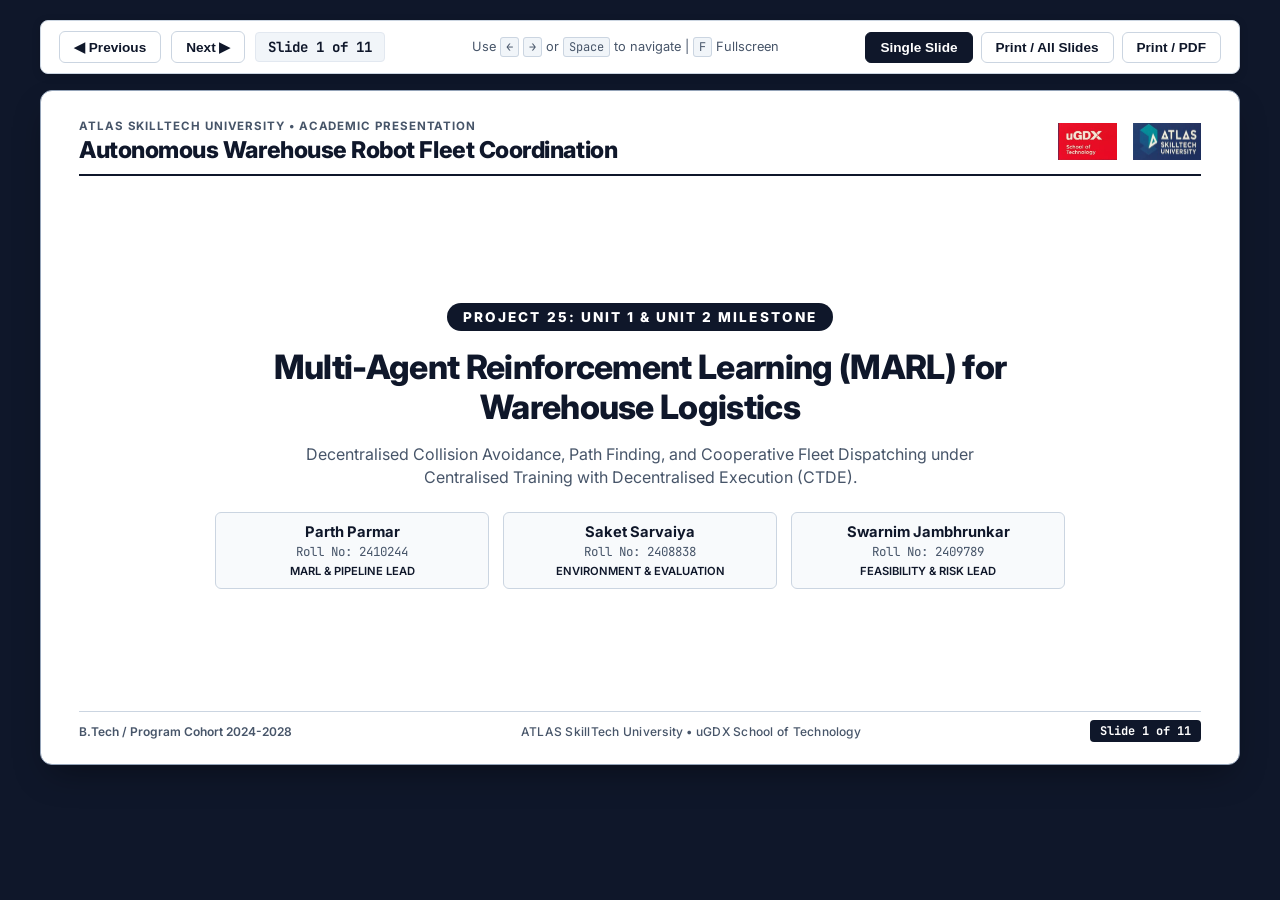
<file: presentation.html>
<!DOCTYPE html>
<html lang="en">
<head>
  <meta charset="UTF-8">
  <meta name="viewport" content="width=device-width, initial-scale=1.0">
  <title>Project 25: Autonomous Warehouse Robot Fleet Coordination - Professional Slide Deck</title>
  <link rel="preconnect" href="https://fonts.googleapis.com">
  <link rel="preconnect" href="https://fonts.gstatic.com" crossorigin>
  <link href="https://fonts.googleapis.com/css2?family=Inter:wght@300;400;500;600;700;800&family=JetBrains+Mono:wght@400;600;700&display=swap" rel="stylesheet">
  <style>
    :root {
      --bg-color: #0f172a;
      --slide-bg: #ffffff;
      --text-main: #0f172a;
      --text-muted: #475569;
      --border-color: #cbd5e1;
      --card-border: #e2e8f0;
      --card-bg: #f8fafc;
      --card-bg-white: #ffffff;
      
      /* Subtle Executive Navy / Slate Accents */
      --brand-primary: #1e3a8a;
      --brand-dark: #0f172a;
      --brand-light: #f1f5f9;
      --brand-border: #cbd5e1;
      
      --tag-dark: #1e293b;
      --tag-light: #f8fafc;
    }

    * {
      box-sizing: border-box;
      margin: 0;
      padding: 0;
    }

    body {
      font-family: 'Inter', -apple-system, BlinkMacSystemFont, 'Segoe UI', Roboto, sans-serif;
      background: #0f172a;
      color: var(--text-main);
      min-height: 100vh;
      display: flex;
      flex-direction: column;
      align-items: center;
      justify-content: flex-start;
      padding: 20px;
      -webkit-font-smoothing: antialiased;
    }

    /* Top Control Bar */
    .controls-bar {
      width: 100%;
      max-width: 1200px;
      display: flex;
      justify-content: space-between;
      align-items: center;
      margin-bottom: 16px;
      padding: 10px 18px;
      background: #ffffff;
      border: 1px solid var(--border-color);
      border-radius: 8px;
      box-shadow: 0 2px 8px rgba(0, 0, 0, 0.15);
    }

    .nav-buttons {
      display: flex;
      gap: 10px;
      align-items: center;
    }

    .btn {
      padding: 7px 14px;
      font-size: 0.85rem;
      font-weight: 600;
      border-radius: 6px;
      border: 1px solid var(--border-color);
      background: #ffffff;
      color: var(--text-main);
      cursor: pointer;
      display: inline-flex;
      align-items: center;
      gap: 6px;
      transition: all 0.15s ease;
    }

    .btn:hover {
      background: var(--brand-dark);
      color: #ffffff;
      border-color: var(--brand-dark);
    }

    .btn.active {
      background: var(--brand-dark);
      color: #ffffff;
      border-color: var(--brand-dark);
    }

    .slide-counter {
      font-size: 0.88rem;
      font-weight: 700;
      color: var(--brand-dark);
      font-family: 'JetBrains Mono', monospace;
      padding: 5px 12px;
      background: var(--brand-light);
      border-radius: 4px;
      border: 1px solid var(--card-border);
    }

    .view-mode-toggle {
      display: flex;
      gap: 8px;
    }

    /* Presentation Container */
    #presentation-container {
      width: 100%;
      max-width: 1200px;
      position: relative;
    }

    /* Single Slide Styles */
    .slide {
      width: 100%;
      aspect-ratio: 16 / 9;
      min-height: 675px;
      background: var(--slide-bg);
      border: 1px solid #94a3b8;
      border-radius: 12px;
      box-shadow: 0 15px 35px -10px rgba(0, 0, 0, 0.4);
      padding: 28px 38px 22px 38px;
      display: none;
      flex-direction: column;
      justify-content: space-between;
      position: relative;
      overflow: hidden;
    }

    .slide.active-slide {
      display: flex;
    }

    /* Slide Header */
    .slide-header {
      display: flex;
      justify-content: space-between;
      align-items: center;
      border-bottom: 2px solid var(--brand-dark);
      padding-bottom: 10px;
      margin-bottom: 14px;
    }

    .slide-title-area {
      display: flex;
      flex-direction: column;
      gap: 3px;
    }

    .slide-category {
      font-size: 0.72rem;
      font-weight: 700;
      text-transform: uppercase;
      letter-spacing: 0.08em;
      color: var(--text-muted);
    }

    .slide-title {
      font-size: 1.45rem;
      font-weight: 800;
      color: var(--text-main);
      letter-spacing: -0.02em;
    }

    .slide-logos {
      display: flex;
      align-items: center;
      gap: 16px;
    }

    .slide-logos img {
      height: 38px;
      width: auto;
      object-fit: contain;
    }

    /* Slide Content Area */
    .slide-body {
      flex: 1;
      display: flex;
      flex-direction: column;
      justify-content: space-evenly;
      gap: 12px;
      overflow-y: auto;
    }

    /* Slide Footer */
    .slide-footer {
      display: flex;
      justify-content: space-between;
      align-items: center;
      border-top: 1px solid var(--border-color);
      padding-top: 8px;
      margin-top: 10px;
      font-size: 0.75rem;
      color: var(--text-muted);
    }

    .footer-left {
      font-weight: 600;
      color: var(--text-muted);
    }

    .footer-center {
      font-weight: 500;
      letter-spacing: 0.02em;
    }

    .footer-right {
      font-family: 'JetBrains Mono', monospace;
      font-weight: 700;
      color: #ffffff;
      background: var(--brand-dark);
      padding: 3px 10px;
      border-radius: 4px;
    }

    /* Grid Layouts */
    .grid-2 { display: grid; grid-template-columns: 1fr 1fr; gap: 14px; }
    .grid-3 { display: grid; grid-template-columns: 1fr 1fr 1fr; gap: 12px; }
    .grid-4 { display: grid; grid-template-columns: repeat(4, 1fr); gap: 10px; }
    .grid-1-2 { display: grid; grid-template-columns: 1fr 2fr; gap: 14px; }
    .grid-2-1 { display: grid; grid-template-columns: 2fr 1fr; gap: 14px; }

    /* Cards */
    .card {
      background: var(--card-bg);
      border: 1px solid var(--border-color);
      border-radius: 8px;
      padding: 12px 15px;
      display: flex;
      flex-direction: column;
      gap: 6px;
    }

    .card.card-white {
      background: #ffffff;
    }

    .card.bordered-dark {
      border: 1.5px solid var(--brand-dark);
    }

    .card-title {
      font-size: 0.88rem;
      font-weight: 700;
      color: var(--text-main);
      display: flex;
      align-items: center;
      gap: 8px;
      border-bottom: 1px solid var(--card-border);
      padding-bottom: 5px;
    }

    /* Badges */
    .badge {
      display: inline-block;
      font-size: 0.65rem;
      font-weight: 700;
      text-transform: uppercase;
      padding: 2px 7px;
      border-radius: 4px;
      background: var(--brand-dark);
      color: #ffffff;
      letter-spacing: 0.04em;
    }

    .badge-outline {
      background: transparent;
      color: var(--brand-dark);
      border: 1px solid var(--brand-dark);
    }

    /* Bullet List */
    ul.bullet-list {
      list-style-type: none;
      display: flex;
      flex-direction: column;
      gap: 6px;
      font-size: 0.78rem;
      color: var(--text-muted);
      line-height: 1.4;
    }
    ul.bullet-list li { position: relative; padding-left: 12px; }
    ul.bullet-list li::before {
      content: "•";
      position: absolute;
      left: 0;
      color: var(--brand-dark);
      font-weight: 900;
      font-size: 1.1em;
      line-height: 1;
    }
    ul.bullet-list li strong { color: var(--text-main); }

    /* Tables */
    .slide-table {
      width: 100%;
      border-collapse: collapse;
      font-size: 0.78rem;
      text-align: left;
      border: 1px solid var(--border-color);
      border-radius: 6px;
      overflow: hidden;
    }
    .slide-table th {
      background: var(--brand-dark);
      color: #ffffff;
      padding: 9px 12px;
      font-weight: 600;
      font-size: 0.76rem;
    }
    .slide-table td {
      padding: 8px 12px;
      border-top: 1px solid var(--card-border);
      color: var(--text-muted);
      vertical-align: top;
      line-height: 1.35;
      background: #ffffff;
    }
    .slide-table tr:nth-child(even) td { background: var(--card-bg); }
    .slide-table td.td-highlight {
      background: #f1f5f9;
      font-weight: 600;
      color: var(--text-main);
    }
    .slide-table td strong { color: var(--text-main); }

    /* Metric Boxes */
    .metric-row { display: flex; gap: 10px; }
    .metric-box {
      flex: 1;
      background: #ffffff;
      border: 1px solid var(--border-color);
      border-radius: 6px;
      padding: 10px 12px;
      text-align: center;
    }
    .metric-val {
      font-size: 1.3rem;
      font-weight: 800;
      color: var(--brand-dark);
      font-family: 'JetBrains Mono', monospace;
    }
    .metric-label {
      font-size: 0.7rem;
      font-weight: 600;
      color: var(--text-muted);
      text-transform: uppercase;
      letter-spacing: 0.04em;
      margin-top: 2px;
    }

    /* Title Slide Specifics */
    .title-slide-content {
      text-align: center;
      display: flex;
      flex-direction: column;
      align-items: center;
      justify-content: center;
      gap: 16px;
      height: 100%;
    }
    .project-number-badge {
      font-size: 0.85rem;
      font-weight: 800;
      letter-spacing: 0.15em;
      text-transform: uppercase;
      background: var(--brand-dark);
      color: #ffffff;
      padding: 6px 16px;
      border-radius: 20px;
    }
    .main-title {
      font-size: 2.1rem;
      font-weight: 800;
      color: var(--brand-dark);
      line-height: 1.2;
      max-width: 900px;
      letter-spacing: -0.02em;
    }
    .sub-title {
      font-size: 1rem;
      color: var(--text-muted);
      max-width: 750px;
      line-height: 1.45;
    }
    .members-grid {
      display: grid;
      grid-template-columns: repeat(3, 1fr);
      gap: 14px;
      width: 100%;
      max-width: 850px;
      margin-top: 6px;
    }
    .member-card {
      background: var(--card-bg);
      border: 1px solid var(--border-color);
      border-radius: 6px;
      padding: 10px;
      text-align: center;
    }
    .member-name { font-size: 0.92rem; font-weight: 700; color: var(--text-main); }
    .member-id { font-size: 0.78rem; color: var(--text-muted); font-family: 'JetBrains Mono', monospace; margin-top: 2px; }
    .member-role { font-size: 0.7rem; font-weight: 600; color: var(--text-main); margin-top: 4px; text-transform: uppercase; }

    /* Visual Tag / Pill */
    .pill {
      display: inline-flex;
      align-items: center;
      gap: 4px;
      padding: 2px 7px;
      border-radius: 4px;
      font-size: 0.7rem;
      font-weight: 600;
      background: #e2e8f0;
      color: var(--text-main);
    }

    /* Thank You Slide Specifics */
    .thank-you-layout {
      text-align: center;
      display: flex;
      flex-direction: column;
      align-items: center;
      justify-content: center;
      gap: 14px;
      height: 100%;
    }
    .qa-box {
      background: var(--brand-light);
      border: 1.5px solid var(--brand-dark);
      border-radius: 6px;
      padding: 14px 28px;
      max-width: 600px;
    }

    /* SVG Global Safety */
    svg path {
      fill: none;
    }
    .all-slides-view .slide { display: flex !important; margin-bottom: 24px; }
    .kbd { background: var(--brand-light); border: 1px solid var(--border-color); border-radius: 3px; padding: 1px 5px; font-size: 0.75rem; font-family: 'JetBrains Mono', monospace; }

    /* Print & Export Rules */
    @page {
      size: A4 landscape;
      margin: 0;
    }

    @media print {
      html, body {
        background: #ffffff !important;
        padding: 0 !important;
        margin: 0 !important;
        width: 100% !important;
        height: 100% !important;
        -webkit-print-color-adjust: exact !important;
        print-color-adjust: exact !important;
      }
      #controls, .controls-bar {
        display: none !important;
      }
      #presentation-container {
        width: 100% !important;
        max-width: 100% !important;
        margin: 0 !important;
        padding: 0 !important;
      }
      .slide {
        display: flex !important;
        width: 100vw !important;
        height: 100vh !important;
        max-height: 100vh !important;
        min-height: 100vh !important;
        aspect-ratio: auto !important;
        page-break-after: always !important;
        break-after: page !important;
        page-break-inside: avoid !important;
        break-inside: avoid !important;
        box-shadow: none !important;
        border: none !important;
        border-radius: 0 !important;
        margin: 0 !important;
        padding: 24px 36px 18px 36px !important;
        box-sizing: border-box !important;
        overflow: hidden !important;
      }
      .slide:last-of-type {
        page-break-after: avoid !important;
        break-after: avoid !important;
      }
    }
  </style>
</head>
<body>

  <!-- Top Controller Bar -->
  <div class="controls-bar" id="controls">
    <div class="nav-buttons">
      <button class="btn" id="prev-btn" onclick="prevSlide()">◀ Previous</button>
      <button class="btn" id="next-btn" onclick="nextSlide()">Next ▶</button>
      <span class="slide-counter" id="slide-indicator">Slide 1 of 11</span>
    </div>

    <div style="font-size: 0.8rem; color: var(--text-muted);">
      Use <span class="kbd">←</span> <span class="kbd">→</span> or <span class="kbd">Space</span> to navigate | <span class="kbd">F</span> Fullscreen
    </div>

    <div class="view-mode-toggle">
      <button class="btn active" id="single-view-btn" onclick="setSingleView()">Single Slide</button>
      <button class="btn" id="all-view-btn" onclick="setAllView()">Print / All Slides</button>
      <button class="btn" onclick="window.print()">Print / PDF</button>
    </div>
  </div>

  <!-- Slides Container -->
  <div id="presentation-container">

    <!-- ==========================================
         SLIDE 1: TITLE & GROUP MEMBERS
         ========================================== -->
    <div class="slide active-slide" id="slide-1">
      <div class="slide-header">
        <div class="slide-title-area">
          <span class="slide-category">ATLAS SkillTech University • Academic Presentation</span>
          <h1 class="slide-title">Autonomous Warehouse Robot Fleet Coordination</h1>
        </div>
        <div class="slide-logos">
          <img src="ugdx_logo.png" alt="uGDX Logo">
          <img src="atlas_logo.png" alt="ATLAS Logo">
        </div>
      </div>

      <div class="slide-body">
        <div class="title-slide-content">
          <div class="project-number-badge">
            Project 25: Unit 1 & Unit 2 Milestone
          </div>
          <h2 class="main-title">
            Multi-Agent Reinforcement Learning (MARL) for Warehouse Logistics
          </h2>
          <p class="sub-title">
            Decentralised Collision Avoidance, Path Finding, and Cooperative Fleet Dispatching under Centralised Training with Decentralised Execution (CTDE).
          </p>

          <div class="members-grid">
            <div class="member-card">
              <div class="member-name">Parth Parmar</div>
              <div class="member-id">Roll No: 2410244</div>
              <div class="member-role">MARL & Pipeline Lead</div>
            </div>
            <div class="member-card">
              <div class="member-name">Saket Sarvaiya</div>
              <div class="member-id">Roll No: 2408838</div>
              <div class="member-role">Environment & Evaluation</div>
            </div>
            <div class="member-card">
              <div class="member-name">Swarnim Jambhrunkar</div>
              <div class="member-id">Roll No: 2409789</div>
              <div class="member-role">Feasibility & Risk Lead</div>
            </div>
          </div>
        </div>
      </div>

      <div class="slide-footer">
        <div class="footer-left">B.Tech / Program Cohort 2024-2028</div>
        <div class="footer-center">ATLAS SkillTech University • uGDX School of Technology</div>
        <div class="footer-right">Slide 1 of 11</div>
      </div>
    </div>


    <!-- ==========================================
         SLIDE 2: PROJECT INTRODUCTION (VISUAL DIAGRAM)
         ========================================== -->
    <div class="slide" id="slide-2">
      <div class="slide-header">
        <div class="slide-title-area">
          <span class="slide-category">01. Project Introduction & Background</span>
          <h2 class="slide-title">Domain Architecture: Classical Centralised vs MARL CTDE</h2>
        </div>
        <div class="slide-logos">
          <img src="ugdx_logo.png" alt="uGDX Logo">
          <img src="atlas_logo.png" alt="ATLAS Logo">
        </div>
      </div>

      <div class="slide-body">
        <!-- Visual Architecture Comparison Diagram -->
        <div class="grid-2" style="align-items:stretch;">
          <!-- Left: Classical Centralised Bottleneck Diagram -->
          <div class="card">
            <div class="card-title">
              <span class="badge">Classical Centralised (CBS / A*)</span>
              Exponential Bottleneck O(b^N)
            </div>
            
            <div style="background:#ffffff; border-radius:6px; padding:8px; border:1px solid var(--border-color); margin:4px 0;">
              <svg viewBox="0 0 440 100" style="width:100%; height:90px; font-family:Inter, sans-serif;">
                <!-- Central Server -->
                <rect x="170" y="6" width="100" height="30" rx="4" fill="#f1f5f9" stroke="#0f172a" stroke-width="1.5"/>
                <text x="220" y="20" font-size="9" font-weight="700" fill="#0f172a" text-anchor="middle">Central Planner</text>
                <text x="220" y="30" font-size="7.5" fill="#475569" text-anchor="middle">O(b^N) Calculation Bottleneck</text>
                
                <!-- Robots -->
                <circle cx="50" cy="78" r="13" fill="#ffffff" stroke="#0f172a" stroke-width="1.2"/>
                <text x="50" y="82" font-size="8.5" font-weight="700" fill="#0f172a" text-anchor="middle">R1</text>
                <circle cx="150" cy="78" r="13" fill="#ffffff" stroke="#0f172a" stroke-width="1.2"/>
                <text x="150" y="82" font-size="8.5" font-weight="700" fill="#0f172a" text-anchor="middle">R2</text>
                <circle cx="290" cy="78" r="13" fill="#ffffff" stroke="#0f172a" stroke-width="1.2"/>
                <text x="290" y="82" font-size="8.5" font-weight="700" fill="#0f172a" text-anchor="middle">R3</text>
                <circle cx="390" cy="78" r="13" fill="#ffffff" stroke="#0f172a" stroke-width="1.2"/>
                <text x="390" y="82" font-size="8.5" font-weight="700" fill="#0f172a" text-anchor="middle">RN</text>

                <!-- Arrows -->
                <path d="M50 65 L180 36" stroke="#64748b" stroke-width="1.2" stroke-dasharray="2,2"/>
                <path d="M150 65 L205 36" stroke="#64748b" stroke-width="1.2" stroke-dasharray="2,2"/>
                <path d="M290 65 L235 36" stroke="#64748b" stroke-width="1.2" stroke-dasharray="2,2"/>
                <path d="M390 65 L260 36" stroke="#64748b" stroke-width="1.2" stroke-dasharray="2,2"/>
              </svg>
            </div>
            
            <ul class="bullet-list" style="font-size:0.74rem;">
              <li><strong>Runtime Explosion:</strong> Central computation locks up as fleet size exceeds 10 robots.</li>
              <li><strong>Single Point Failure:</strong> Communication latency halts the entire fulfillment line.</li>
            </ul>
          </div>

          <!-- Right: Decentralised CTDE Diagram -->
          <div class="card bordered-dark">
            <div class="card-title">
              <span class="badge">Our Solution: CTDE (QMIX)</span>
              Fast Local Inference &lt; 20ms
            </div>
            
            <div style="background:#ffffff; border-radius:6px; padding:8px; border:1px solid var(--border-color); margin:4px 0;">
              <svg viewBox="0 0 440 100" style="width:100%; height:90px; font-family:Inter, sans-serif;">
                <!-- Central Offline Trainer -->
                <rect x="150" y="6" width="140" height="22" rx="4" fill="#0f172a"/>
                <text x="220" y="20" font-size="8.5" font-weight="700" fill="#ffffff" text-anchor="middle">Offline Centralised Training</text>
                
                <!-- Local Robots with onboard policy -->
                <g transform="translate(25,44)">
                  <rect width="85" height="46" rx="4" fill="#f8fafc" stroke="#0f172a" stroke-width="1.2"/>
                  <text x="42" y="16" font-size="7.5" font-weight="700" fill="#0f172a" text-anchor="middle">Robot 1 (7x7 FOV)</text>
                  <text x="42" y="30" font-size="8" font-weight="800" fill="#0f172a" text-anchor="middle">Local DRQN</text>
                  <text x="42" y="40" font-size="7" fill="#64748b" text-anchor="middle">&lt; 20ms argmax</text>
                </g>
                <g transform="translate(125,44)">
                  <rect width="85" height="46" rx="4" fill="#f8fafc" stroke="#0f172a" stroke-width="1.2"/>
                  <text x="42" y="16" font-size="7.5" font-weight="700" fill="#0f172a" text-anchor="middle">Robot 2 (7x7 FOV)</text>
                  <text x="42" y="30" font-size="8" font-weight="800" fill="#0f172a" text-anchor="middle">Local DRQN</text>
                  <text x="42" y="40" font-size="7" fill="#64748b" text-anchor="middle">&lt; 20ms argmax</text>
                </g>
                <g transform="translate(225,44)">
                  <rect width="85" height="46" rx="4" fill="#f8fafc" stroke="#0f172a" stroke-width="1.2"/>
                  <text x="42" y="16" font-size="7.5" font-weight="700" fill="#0f172a" text-anchor="middle">Robot 3 (7x7 FOV)</text>
                  <text x="42" y="30" font-size="8" font-weight="800" fill="#0f172a" text-anchor="middle">Local DRQN</text>
                  <text x="42" y="40" font-size="7" fill="#64748b" text-anchor="middle">&lt; 20ms argmax</text>
                </g>
                <g transform="translate(325,44)">
                  <rect width="85" height="46" rx="4" fill="#f8fafc" stroke="#0f172a" stroke-width="1.2"/>
                  <text x="42" y="16" font-size="7.5" font-weight="700" fill="#0f172a" text-anchor="middle">Robot N (7x7 FOV)</text>
                  <text x="42" y="30" font-size="8" font-weight="800" fill="#0f172a" text-anchor="middle">Local DRQN</text>
                  <text x="42" y="40" font-size="7" fill="#64748b" text-anchor="middle">&lt; 20ms argmax</text>
                </g>

                <!-- Arrows -->
                <path d="M190 28 L70 44" stroke="#0f172a" stroke-width="1.2" stroke-dasharray="2,2"/>
                <path d="M210 28 L165 44" stroke="#0f172a" stroke-width="1.2" stroke-dasharray="2,2"/>
                <path d="M230 28 L265 44" stroke="#0f172a" stroke-width="1.2" stroke-dasharray="2,2"/>
                <path d="M250 28 L365 44" stroke="#0f172a" stroke-width="1.2" stroke-dasharray="2,2"/>
              </svg>
            </div>
            
            <ul class="bullet-list" style="font-size:0.74rem;">
              <li><strong>Decentralised Execution:</strong> Onboard policy acts directly on local 7x7 FOV without communication.</li>
              <li><strong>Zero Bottleneck:</strong> Scales seamlessly up to N=20 robots with constant latency.</li>
            </ul>
          </div>
        </div>

        <!-- 3 Problem Areas Visual Row -->
        <div class="grid-3">
          <div class="card" style="padding:8px 12px;">
            <div style="display:flex; justify-content:space-between; align-items:center;">
              <strong style="font-size:0.8rem;">1. Collision Hazards</strong>
              <span class="pill">0% Target</span>
            </div>
            <p style="font-size:0.72rem; color:var(--text-muted); margin-top:2px;">Physical AMR crashes damage inventory and cause floor downtime.</p>
          </div>

          <div class="card" style="padding:8px 12px;">
            <div style="display:flex; justify-content:space-between; align-items:center;">
              <strong style="font-size:0.8rem;">2. Aisle Deadlocks</strong>
              <span class="pill">&lt; 1% Rate</span>
            </div>
            <p style="font-size:0.72rem; color:var(--text-muted); margin-top:2px;">Head-on stalls in narrow corridors paralyze fleet traffic.</p>
          </div>

          <div class="card" style="padding:8px 12px;">
            <div style="display:flex; justify-content:space-between; align-items:center;">
              <strong style="font-size:0.8rem;">3. Suboptimal Orders</strong>
              <span class="pill">≥ 120 / hr</span>
            </div>
            <p style="font-size:0.72rem; color:var(--text-muted); margin-top:2px;">Static dispatching fails to balance picking station queues.</p>
          </div>
        </div>
      </div>

      <div class="slide-footer">
        <div class="footer-left">Project 25: Autonomous Warehouse Robot Fleet Coordination</div>
        <div class="footer-center">Domain & Context</div>
        <div class="footer-right">Slide 2 of 11</div>
      </div>
    </div>


    <!-- ==========================================
         SLIDE 3: PROBLEM STATEMENT & SCOPE (CLEAN VISUAL DIAGRAM)
         ========================================== -->
    <div class="slide" id="slide-3">
      <div class="slide-header">
        <div class="slide-title-area">
          <span class="slide-category">02. Problem Statement & Boundaries</span>
          <h2 class="slide-title">Problem Statement, Key Objectives & Scope Matrix</h2>
        </div>
        <div class="slide-logos">
          <img src="ugdx_logo.png" alt="uGDX Logo">
          <img src="atlas_logo.png" alt="ATLAS Logo">
        </div>
      </div>

      <div class="slide-body">
        <!-- Target KPI Metrics Row -->
        <div class="metric-row">
          <div class="metric-box">
            <div class="metric-val">0.0 %</div>
            <div class="metric-label">Collision Incidents</div>
          </div>
          <div class="metric-box">
            <div class="metric-val">≥ 120</div>
            <div class="metric-label">Completed Orders / Hr (N=10)</div>
          </div>
          <div class="metric-box">
            <div class="metric-val">&lt; 20 ms</div>
            <div class="metric-label">Decentralised Latency</div>
          </div>
          <div class="metric-box">
            <div class="metric-val">N=5, 10, 20</div>
            <div class="metric-label">Fleet Size Scaling</div>
          </div>
        </div>

        <!-- Clean Scope Architecture Diagram on Page 3 -->
        <div class="card card-white" style="padding:10px 14px; border:1.5px solid var(--brand-dark);">
          <div style="font-size:0.82rem; font-weight:700; margin-bottom:6px; display:flex; justify-content:space-between; align-items:center;">
            <span>Project Scope Boundary Diagram</span>
            <span class="badge">Scope Specification</span>
          </div>

          <!-- SVG Visual Scope Diagram -->
          <svg viewBox="0 0 880 135" style="width:100%; height:125px; font-family:Inter, sans-serif;">
            <!-- Outer Box: Out of Scope Boundaries -->
            <rect x="10" y="8" width="860" height="120" rx="8" fill="#f8fafc" stroke="#94a3b8" stroke-width="1.5" stroke-dasharray="4,4"/>
            <text x="25" y="24" font-size="9" font-weight="700" fill="#64748b">OUT-OF-SCOPE BOUNDARIES</text>
            
            <text x="35" y="115" font-size="8" fill="#64748b">• Physical Hardware Prototyping</text>
            <text x="250" y="115" font-size="8" fill="#64748b">• 3D Continuous LiDAR SLAM</text>
            <text x="460" y="115" font-size="8" fill="#64748b">• Battery Degradation & Thermal Physics</text>
            <text x="700" y="115" font-size="8" fill="#64748b">• Fleet Scale &gt; 20 Robots</text>

            <!-- Inner Box: Core In-Scope Deliverables -->
            <rect x="30" y="32" width="820" height="68" rx="6" fill="#ffffff" stroke="#0f172a" stroke-width="2"/>
            <text x="45" y="48" font-size="9.5" font-weight="800" fill="#0f172a">IN-SCOPE ENGINEERING DELIVERABLES</text>

            <!-- 4 Scope Pillars Inside -->
            <g transform="translate(45, 54)">
              <rect width="185" height="38" rx="4" fill="#f1f5f9" stroke="#cbd5e1" stroke-width="1"/>
              <text x="92" y="16" font-size="8" font-weight="700" fill="#0f172a" text-anchor="middle">20x20 Discrete Grid</text>
              <text x="92" y="28" font-size="7.5" fill="#475569" text-anchor="middle">WarehouseEnv simulation rollouts</text>
            </g>

            <g transform="translate(245, 54)">
              <rect width="185" height="38" rx="4" fill="#f1f5f9" stroke="#cbd5e1" stroke-width="1"/>
              <text x="92" y="16" font-size="8" font-weight="700" fill="#0f172a" text-anchor="middle">QMIX CTDE Policy</text>
              <text x="92" y="28" font-size="7.5" fill="#475569" text-anchor="middle">Monotonic mixing hypernetwork</text>
            </g>

            <g transform="translate(445, 54)">
              <rect width="185" height="38" rx="4" fill="#f1f5f9" stroke="#cbd5e1" stroke-width="1"/>
              <text x="92" y="16" font-size="8" font-weight="700" fill="#0f172a" text-anchor="middle">Hard Action Masking</text>
              <text x="92" y="28" font-size="7.5" fill="#475569" text-anchor="middle">Guaranteed 0% collision layer</text>
            </g>

            <g transform="translate(645, 54)">
              <rect width="185" height="38" rx="4" fill="#f1f5f9" stroke="#cbd5e1" stroke-width="1"/>
              <text x="92" y="16" font-size="8" font-weight="700" fill="#0f172a" text-anchor="middle">3D PyBullet Demo</text>
              <text x="92" y="28" font-size="7.5" fill="#475569" text-anchor="middle">Visual trajectory replay</text>
            </g>
          </svg>
        </div>

        <!-- Problem Statement Summary Box -->
        <div class="card" style="padding:8px 12px;">
          <p style="font-size:0.78rem; color:var(--text-main); line-height:1.4;">
            <strong>Core Engineering Challenge:</strong> How can an autonomous multi-robot fleet coordinate dynamically in real-time to maximize package pick throughput while achieving <strong>zero collisions</strong> and avoiding deadlocks, using <strong>CTDE</strong> under partial local observability?
          </p>
        </div>
      </div>

      <div class="slide-footer">
        <div class="footer-left">Project 25: Autonomous Warehouse Robot Fleet Coordination</div>
        <div class="footer-center">Problem & Scope</div>
        <div class="footer-right">Slide 3 of 11</div>
      </div>
    </div>


    <!-- ==========================================
         SLIDE 4: PROPOSED AI/ML SOLUTION (CLEAN ARCHITECTURE DIAGRAM)
         ========================================== -->
    <div class="slide" id="slide-4">
      <div class="slide-header">
        <div class="slide-title-area">
          <span class="slide-category">03. AI/ML Solution Architecture</span>
          <h2 class="slide-title">QMIX Architecture, Hard Action Masking & MLOps Pipeline</h2>
        </div>
        <div class="slide-logos">
          <img src="ugdx_logo.png" alt="uGDX Logo">
          <img src="atlas_logo.png" alt="ATLAS Logo">
        </div>
      </div>

      <div class="slide-body">
        <!-- SVG Full CTDE Architecture Diagram (Clean Slate / Dark-Navy Accents) -->
        <div style="background:#ffffff; border:1.5px solid var(--brand-dark); border-radius:8px; padding:10px 14px;">
          <svg viewBox="0 0 900 165" style="width:100%; height:160px; font-family:Inter, sans-serif;">
            <!-- Background Box for Decentralised Execution -->
            <rect x="10" y="8" width="460" height="148" rx="6" fill="#f8fafc" stroke="#0f172a" stroke-width="1.2" stroke-dasharray="4,4"/>
            <text x="25" y="24" font-size="9.5" font-weight="800" fill="#0f172a">DECENTRALISED EXECUTION (Online &lt; 20ms)</text>

            <!-- Agent 1 Box -->
            <g transform="translate(25, 36)">
              <rect width="120" height="42" rx="4" fill="#ffffff" stroke="#0f172a" stroke-width="1.2"/>
              <text x="60" y="17" font-size="8.5" font-weight="700" fill="#0f172a" text-anchor="middle">Agent 1 (7x7 FOV)</text>
              <text x="60" y="30" font-size="7.5" fill="#475569" text-anchor="middle">DRQN Policy → Q1</text>
            </g>

            <!-- Agent N Box -->
            <g transform="translate(25, 96)">
              <rect width="120" height="42" rx="4" fill="#ffffff" stroke="#0f172a" stroke-width="1.2"/>
              <text x="60" y="17" font-size="8.5" font-weight="700" fill="#0f172a" text-anchor="middle">Agent N (7x7 FOV)</text>
              <text x="60" y="30" font-size="7.5" fill="#475569" text-anchor="middle">DRQN Policy → QN</text>
            </g>

            <!-- Arrows to Safety Mask -->
            <path d="M145 57 L180 72" stroke="#0f172a" stroke-width="1.2" fill="none"/>
            <path d="M145 117 L180 88" stroke="#0f172a" stroke-width="1.2" fill="none"/>

            <!-- Hard Safety Mask Layer -->
            <g transform="translate(185, 38)">
              <rect width="135" height="84" rx="5" fill="#ffffff" stroke="#0f172a" stroke-width="2"/>
              <text x="67" y="20" font-size="9" font-weight="800" fill="#0f172a" text-anchor="middle">Hard Safety Mask</text>
              <text x="67" y="35" font-size="7.5" fill="#475569" text-anchor="middle">Filters illegal / crash moves</text>
              <text x="67" y="50" font-size="7.5" font-weight="700" fill="#0f172a" text-anchor="middle">Q_masked = Q + Mask</text>
              <rect x="15" y="60" width="105" height="16" rx="3" fill="#0f172a"/>
              <text x="67" y="71" font-size="7" font-weight="700" fill="#ffffff" text-anchor="middle">0% Collisions Guaranteed</text>
            </g>

            <!-- Arrow to Actions -->
            <path d="M320 80 L350 80" stroke="#0f172a" stroke-width="1.5" fill="none"/>

            <!-- Action argmax -->
            <g transform="translate(355, 46)">
              <rect width="100" height="68" rx="4" fill="#ffffff" stroke="#0f172a" stroke-width="1.2"/>
              <text x="50" y="20" font-size="8.5" font-weight="800" fill="#0f172a" text-anchor="middle">Local Actions</text>
              <text x="50" y="37" font-size="7.5" fill="#475569" text-anchor="middle">argmax(Q_masked)</text>
              <text x="50" y="52" font-size="7.5" font-weight="700" fill="#0f172a" text-anchor="middle">[Up, Down, Left, ...]</text>
            </g>

            <!-- Background Box for Centralised Training -->
            <rect x="490" y="8" width="400" height="148" rx="6" fill="#f8fafc" stroke="#0f172a" stroke-width="1.2" stroke-dasharray="4,4"/>
            <text x="505" y="24" font-size="9.5" font-weight="800" fill="#0f172a">CENTRALISED TRAINING (Offline)</text>

            <!-- Global State Box -->
            <g transform="translate(505, 38)">
              <rect width="90" height="42" rx="4" fill="#ffffff" stroke="#0f172a" stroke-width="1.2"/>
              <text x="45" y="18" font-size="8" font-weight="700" fill="#0f172a" text-anchor="middle">Global State (S)</text>
              <text x="45" y="30" font-size="7.5" fill="#475569" text-anchor="middle">Full Warehouse Grid</text>
            </g>

            <!-- Hypernetworks -->
            <g transform="translate(505, 92)">
              <rect width="90" height="46" rx="4" fill="#ffffff" stroke="#0f172a" stroke-width="1.2"/>
              <text x="45" y="17" font-size="8" font-weight="700" fill="#0f172a" text-anchor="middle">Hypernetworks</text>
              <text x="45" y="30" font-size="7.5" font-weight="700" fill="#0f172a" text-anchor="middle">Weights W ≥ 0</text>
              <text x="45" y="40" font-size="6.5" fill="#475569" text-anchor="middle">(Absolute Activation)</text>
            </g>

            <!-- Arrows to Mixing Net -->
            <path d="M595 59 L630 75" stroke="#0f172a" stroke-width="1.2" fill="none"/>
            <path d="M595 115 L630 90" stroke="#0f172a" stroke-width="1.2" fill="none"/>
            <path d="M145 46 C 300 15, 500 15, 635 70" stroke="#64748b" stroke-width="1.2" stroke-dasharray="2,2" fill="none"/>

            <!-- Mixing Network Box -->
            <g transform="translate(635, 38)">
              <rect width="115" height="88" rx="5" fill="#ffffff" stroke="#0f172a" stroke-width="2"/>
              <text x="57" y="20" font-size="9" font-weight="800" fill="#0f172a" text-anchor="middle">QMIX Mixing Net</text>
              <text x="57" y="36" font-size="7.5" font-weight="700" fill="#0f172a" text-anchor="middle">∂Q_tot / ∂Q_i ≥ 0</text>
              <text x="57" y="50" font-size="7" fill="#475569" text-anchor="middle">Monotonic Factoring</text>
              <rect x="15" y="62" width="85" height="16" rx="3" fill="#0f172a"/>
              <text x="57" y="73" font-size="7" font-weight="700" fill="#ffffff" text-anchor="middle">Q_tot Team Value</text>
            </g>

            <!-- Arrow to Loss -->
            <path d="M750 82 L780 82" stroke="#0f172a" stroke-width="1.5" fill="none"/>

            <!-- Bellman Loss -->
            <g transform="translate(785, 48)">
              <rect width="90" height="62" rx="4" fill="#ffffff" stroke="#0f172a" stroke-width="1.2"/>
              <text x="45" y="19" font-size="8" font-weight="800" fill="#0f172a" text-anchor="middle">TD Loss L(θ)</text>
              <text x="45" y="34" font-size="7.5" fill="#475569" text-anchor="middle">(y - Q_tot)^2</text>
              <text x="45" y="49" font-size="7.5" font-weight="700" fill="#0f172a" text-anchor="middle">GPU Gradient</text>
            </g>
          </svg>
        </div>

        <!-- 4 Supporting Architecture Pillars -->
        <div class="grid-4">
          <div class="card">
            <div class="card-title">
              <span class="badge">1. Non-Stationarity</span>
            </div>
            <p style="font-size:0.75rem; color:var(--text-muted); line-height:1.35;">
              Central mixing network conditions on true global state during offline training to stabilize value convergence.
            </p>
          </div>
          <div class="card">
            <div class="card-title">
              <span class="badge">2. Evaluation Gate</span>
            </div>
            <p style="font-size:0.75rem; color:var(--text-muted); line-height:1.35;">
              100 held-out seeds tested with Welch t-test & Wilcoxon signed-rank tests (p &lt; 0.05) against IQL and Rule baselines.
            </p>
          </div>
          <div class="card">
            <div class="card-title">
              <span class="badge">3. Live Telemetry</span>
            </div>
            <p style="font-size:0.75rem; color:var(--text-muted); line-height:1.35;">
              Continuous structured logs monitoring inference latency (&lt;20ms), safety mask overrides, and deadlock watchdogs.
            </p>
          </div>
          <div class="card">
            <div class="card-title">
              <span class="badge">4. Retraining Loop</span>
            </div>
            <p style="font-size:0.75rem; color:var(--text-muted); line-height:1.35;">
              Automated shadow training triggered upon layout drift detection or fleet scaling expansions beyond N=20.
            </p>
          </div>
        </div>
      </div>

      <div class="slide-footer">
        <div class="footer-left">Project 25: Autonomous Warehouse Robot Fleet Coordination</div>
        <div class="footer-center">AI/ML Solution</div>
        <div class="footer-right">Slide 4 of 11</div>
      </div>
    </div>


    <!-- ==========================================
         SLIDE 5: PROJECT LIFE CYCLE & ML PIPELINE (CLEAN FLOW)
         ========================================== -->
    <div class="slide" id="slide-5">
      <div class="slide-header">
        <div class="slide-title-area">
          <span class="slide-category">04. Engineering Life Cycle & MLOps</span>
          <h2 class="slide-title">ML Pipeline: Automated Stages vs Human Accountability Gates</h2>
        </div>
        <div class="slide-logos">
          <img src="ugdx_logo.png" alt="uGDX Logo">
          <img src="atlas_logo.png" alt="ATLAS Logo">
        </div>
      </div>

      <div class="slide-body">
        <!-- SVG Life Cycle Flow with Feedback Loop (Clean) -->
        <div style="background:#ffffff; border:1.5px solid var(--brand-dark); border-radius:8px; padding:6px 10px;">
          <svg viewBox="0 0 920 95" style="width:100%; height:85px; font-family:Inter, sans-serif;">
            <!-- Stage 1 -->
            <g transform="translate(10, 8)">
              <rect width="105" height="50" rx="4" fill="#f8fafc" stroke="#0f172a" stroke-width="1.2"/>
              <text x="52" y="16" font-size="7.5" font-weight="800" fill="#0f172a" text-anchor="middle">1. Problem Def</text>
              <text x="52" y="28" font-size="7" fill="#475569" text-anchor="middle">0% Collision KPI</text>
              <rect x="8" y="34" width="89" height="10" rx="2" fill="#e2e8f0"/>
              <text x="52" y="42" font-size="6" font-weight="700" fill="#0f172a" text-anchor="middle">Gate 1: Target Sign-off</text>
            </g>
            <path d="M115 33 L130 33" stroke="#0f172a" stroke-width="1.5"/>

            <!-- Stage 2 -->
            <g transform="translate(135, 8)">
              <rect width="105" height="50" rx="4" fill="#f8fafc" stroke="#cbd5e1" stroke-width="1"/>
              <text x="52" y="16" font-size="7.5" font-weight="700" fill="#0f172a" text-anchor="middle">2. Env & Data</text>
              <text x="52" y="28" font-size="7" fill="#475569" text-anchor="middle">20x20 WarehouseEnv</text>
              <rect x="8" y="34" width="89" height="10" rx="2" fill="#0f172a"/>
              <text x="52" y="42" font-size="6" font-weight="700" fill="#ffffff" text-anchor="middle">Auto: Rollout Workers</text>
            </g>
            <path d="M240 33 L255 33" stroke="#0f172a" stroke-width="1.5"/>

            <!-- Stage 3 -->
            <g transform="translate(260, 8)">
              <rect width="105" height="50" rx="4" fill="#f8fafc" stroke="#cbd5e1" stroke-width="1"/>
              <text x="52" y="16" font-size="7.5" font-weight="700" fill="#0f172a" text-anchor="middle">3. State Prep</text>
              <text x="52" y="28" font-size="7" fill="#475569" text-anchor="middle">7x7 Local Tensor</text>
              <rect x="8" y="34" width="89" height="10" rx="2" fill="#e2e8f0"/>
              <text x="52" y="42" font-size="6" font-weight="700" fill="#0f172a" text-anchor="middle">Gate 2: Reward Sign-off</text>
            </g>
            <path d="M365 33 L380 33" stroke="#0f172a" stroke-width="1.5"/>

            <!-- Stage 4 -->
            <g transform="translate(385, 8)">
              <rect width="105" height="50" rx="4" fill="#f8fafc" stroke="#0f172a" stroke-width="1.2"/>
              <text x="52" y="16" font-size="7.5" font-weight="800" fill="#0f172a" text-anchor="middle">4. QMIX Training</text>
              <text x="52" y="28" font-size="7" fill="#475569" text-anchor="middle">PyTorch CTDE</text>
              <rect x="8" y="34" width="89" height="10" rx="2" fill="#0f172a"/>
              <text x="52" y="42" font-size="6" font-weight="700" fill="#ffffff" text-anchor="middle">Auto: GPU Gradients</text>
            </g>
            <path d="M490 33 L505 33" stroke="#0f172a" stroke-width="1.5"/>

            <!-- Stage 5 -->
            <g transform="translate(510, 8)">
              <rect width="105" height="50" rx="4" fill="#f8fafc" stroke="#0f172a" stroke-width="1.2"/>
              <text x="52" y="16" font-size="7.5" font-weight="800" fill="#0f172a" text-anchor="middle">5. Eval Gate</text>
              <text x="52" y="28" font-size="7" fill="#475569" text-anchor="middle">100 Fixed Seeds</text>
              <rect x="8" y="34" width="89" height="10" rx="2" fill="#e2e8f0"/>
              <text x="52" y="42" font-size="6" font-weight="700" fill="#0f172a" text-anchor="middle">Gate 3: CI/CD Check</text>
            </g>
            <path d="M615 33 L630 33" stroke="#0f172a" stroke-width="1.5"/>

            <!-- Stage 6 -->
            <g transform="translate(635, 8)">
              <rect width="105" height="50" rx="4" fill="#f8fafc" stroke="#cbd5e1" stroke-width="1"/>
              <text x="52" y="16" font-size="7.5" font-weight="700" fill="#0f172a" text-anchor="middle">6. Deploy / Sim</text>
              <text x="52" y="28" font-size="7" fill="#475569" text-anchor="middle">PyBullet 3D Replay</text>
              <rect x="8" y="34" width="89" height="10" rx="2" fill="#e2e8f0"/>
              <text x="52" y="42" font-size="6" font-weight="700" fill="#0f172a" text-anchor="middle">Gate 4: Operations Lead</text>
            </g>
            <path d="M740 33 L755 33" stroke="#0f172a" stroke-width="1.5"/>

            <!-- Stage 7 -->
            <g transform="translate(760, 8)">
              <rect width="145" height="50" rx="4" fill="#f8fafc" stroke="#0f172a" stroke-width="1.2"/>
              <text x="72" y="16" font-size="7.5" font-weight="800" fill="#0f172a" text-anchor="middle">7. Telemetry & Retrain ↺</text>
              <text x="72" y="28" font-size="7" fill="#475569" text-anchor="middle">Drift & Latency Watchdogs</text>
              <rect x="15" y="34" width="115" height="10" rx="2" fill="#0f172a"/>
              <text x="72" y="42" font-size="6" font-weight="700" fill="#ffffff" text-anchor="middle">Auto: Shadow Re-eval</text>
            </g>

            <!-- Feedback Loop Arrow back to 2 -->
            <path d="M832 58 C 832 82, 187 82, 187 60" stroke="#0f172a" stroke-width="1.2" stroke-dasharray="3,3" fill="none"/>
            <polygon points="187,58 183,66 191,66" fill="#0f172a"/>
            <text x="500" y="78" font-size="7" font-weight="700" fill="#0f172a" text-anchor="middle">↺ Feedback Loop: Environment Drift / Fleet Scaling Triggers Retraining</text>
          </svg>
        </div>

        <!-- Automation vs Human Decisions Split Cards -->
        <div class="grid-2">
          <div class="card">
            <div class="card-title">
              <span class="badge">⚙ Automated Pipeline Stages</span>
            </div>
            <ul class="bullet-list">
              <li><strong>Vectorized Rollout Workers:</strong> Generates 100k+ transitions/hr across parallel 2D grid instances.</li>
              <li><strong>Automated Hypernetwork Optimization:</strong> Gradient backprop enforces $W \ge 0$ monotonic mixing.</li>
              <li><strong>CI/CD Benchmark Regression:</strong> Candidate policies automatically tested against 100 SHA-256 test manifests.</li>
            </ul>
          </div>

          <div class="card">
            <div class="card-title">
              <span class="badge">👤 Human Governance Gates</span>
            </div>
            <ul class="bullet-list">
              <li><strong>Gate 1 (Reward Function Design):</strong> Engineering sign-off on penalty weights to prevent policy freezing.</li>
              <li><strong>Gate 2 (Safety Mask Verification):</strong> Formal validation of corridor entry and collision exclusion masks.</li>
              <li><strong>Gate 3 (Production Promotion):</strong> Operations manager sign-off following successful shadow run telemetry.</li>
            </ul>
          </div>
        </div>
      </div>

      <div class="slide-footer">
        <div class="footer-left">Project 25: Autonomous Warehouse Robot Fleet Coordination</div>
        <div class="footer-center">Project Life Cycle & Pipeline</div>
        <div class="footer-right">Slide 5 of 11</div>
      </div>
    </div>


    <!-- ==========================================
         SLIDE 6: COMPARING LIFE CYCLE FRAMEWORKS (CLEAN MATRIX)
         ========================================== -->
    <div class="slide" id="slide-6">
      <div class="slide-header">
        <div class="slide-title-area">
          <span class="slide-category">05. Process Framework Selection</span>
          <h2 class="slide-title">Framework Comparison: CRISP-DM vs TDSP vs Google ML Lifecycle</h2>
        </div>
        <div class="slide-logos">
          <img src="ugdx_logo.png" alt="uGDX Logo">
          <img src="atlas_logo.png" alt="ATLAS Logo">
        </div>
      </div>

      <div class="slide-body">
        <table class="slide-table">
          <thead>
            <tr>
              <th style="width:16%;">Life Cycle Aspect</th>
              <th style="width:26%;">CRISP-DM (Classical Data Mining)</th>
              <th style="width:26%;">TDSP (Microsoft Data Science)</th>
              <th style="width:32%; background:#1e293b;">Google ML Lifecycle (Selected ✔)</th>
            </tr>
          </thead>
          <tbody>
            <tr>
              <td><strong>Primary Emphasis</strong></td>
              <td>Business & tabular data mining.</td>
              <td>Agile cloud sprint workflows.</td>
              <td class="td-highlight"><strong>Continuous MLOps, RL evaluation loops & monitoring.</strong></td>
            </tr>
            <tr>
              <td><strong>Data Work</strong></td>
              <td>Static dataset collection.</td>
              <td>Standardized cloud data schemas.</td>
              <td class="td-highlight"><strong>Dynamic simulation rollouts & experience replay buffers.</strong></td>
            </tr>
            <tr>
              <td><strong>Operations</strong></td>
              <td>One-off model handoff.</td>
              <td>Containerized API endpoints.</td>
              <td class="td-highlight"><strong>Continuous telemetry, safety watchdogs & shadow retraining.</strong></td>
            </tr>
            <tr>
              <td><strong>Pipeline Automation</strong></td>
              <td>Manual script execution.</td>
              <td>CI/CD via Azure DevOps.</td>
              <td class="td-highlight"><strong>Automated 100-seed validation gates & artifact registry.</strong></td>
            </tr>
            <tr>
              <td><strong>Team Collaboration</strong></td>
              <td>Ad-hoc reports.</td>
              <td>Cross-functional sprint boards.</td>
              <td class="td-highlight"><strong>Shared ADRs, SHA-256 test manifests & reproducibility logs.</strong></td>
            </tr>
          </tbody>
        </table>

        <!-- Justification Callout -->
        <div class="card" style="padding:10px 14px; background:#ffffff; border:1.5px solid var(--brand-dark);">
          <div style="display:flex; justify-content:space-between; align-items:center;">
            <strong style="font-size:0.82rem;">Why Google ML Lifecycle is the Best Fit:</strong>
            <span class="badge">RL Native Match</span>
          </div>
          <p style="font-size:0.75rem; color:var(--text-main); margin-top:2px;">
            Unlike static supervised learning frameworks (CRISP-DM), our multi-agent RL project requires dynamic simulation streams, strict safety evaluation gates, and continuous telemetry monitoring for policy drift.
          </p>
        </div>
      </div>

      <div class="slide-footer">
        <div class="footer-left">Project 25: Autonomous Warehouse Robot Fleet Coordination</div>
        <div class="footer-center">Framework Comparison</div>
        <div class="footer-right">Slide 6 of 11</div>
      </div>
    </div>


    <!-- ==========================================
         SLIDE 7: FEASIBILITY ANALYSIS (4-QUADRANT GRID)
         ========================================== -->
    <div class="slide" id="slide-7">
      <div class="slide-header">
        <div class="slide-title-area">
          <span class="slide-category">06. Multi-Dimensional Feasibility</span>
          <h2 class="slide-title">Technical, Economic, Operational & Ethical Feasibility</h2>
        </div>
        <div class="slide-logos">
          <img src="ugdx_logo.png" alt="uGDX Logo">
          <img src="atlas_logo.png" alt="ATLAS Logo">
        </div>
      </div>

      <div class="slide-body">
        <div class="grid-2">
          <!-- Technical Feasibility -->
          <div class="card">
            <div class="card-title">
              <span class="badge">Technical Feasibility</span>
              <span class="pill">High Confidence</span>
            </div>
            <ul class="bullet-list">
              <li><strong>Analysis:</strong> Custom PyTorch QMIX (~300 lines) trained on local RTX 4070 / Apple Silicon GPU.</li>
              <li><strong>Risk:</strong> Scalability drop and credit assignment non-stationarity at N=20.</li>
              <li><strong>Mitigation:</strong> Pre-registered hypothesis H1 with parameter sharing across homogeneous agents.</li>
            </ul>
          </div>

          <!-- Economic & Operational Feasibility -->
          <div class="card">
            <div class="card-title">
              <span class="badge">Economic & Operational</span>
              <span class="pill">$0 API Cost</span>
            </div>
            <ul class="bullet-list">
              <li><strong>Economic:</strong> 100% open-source toolchain (Python 3.11, PyTorch, NumPy, PyBullet).</li>
              <li><strong>Operational:</strong> Onboard inference (&lt;20ms) easily executes on edge AMR microcontrollers.</li>
              <li><strong>Mitigation:</strong> Dockerized containerization guarantees seamless portable deployment.</li>
            </ul>
          </div>
        </div>

        <!-- Ethical Feasibility Table -->
        <div class="card card-white" style="border:1px solid var(--border-color);">
          <div class="card-title">
            <span class="badge">Ethical Feasibility & Safety Matrix</span>
          </div>
          <table class="slide-table" style="font-size:0.73rem;">
            <thead>
              <tr>
                <th>Ethical Issue</th>
                <th>Affected Group</th>
                <th>Potential Harm</th>
                <th>Engineering Mitigation</th>
              </tr>
            </thead>
            <tbody>
              <tr>
                <td><strong>Physical Safety in Shared Zones</strong></td>
                <td>Warehouse Floor Pickers</td>
                <td>Collision injury from erratic RL exploration.</td>
                <td><strong>Hard action-masking safety layer</strong> overrides RL when unsafe.</td>
              </tr>
              <tr>
                <td><strong>Flawed Reproducibility & Cherry-Picking</strong></td>
                <td>Academic Evaluators</td>
                <td>Deploying overfitted models on selective seeds.</td>
                <td><strong>SHA-256 sealed test manifests</strong> and 100-seed evaluation protocol.</td>
              </tr>
              <tr>
                <td><strong>Worker Pacing Stress & Anxiety</strong></td>
                <td>Human Fulfillment Staff</td>
                <td>Excessive quota pacing driven by automated spikes.</td>
                <td><strong>Dynamic pacing buffer</strong> modulates robot dispatch to human rates.</td>
              </tr>
            </tbody>
          </table>
        </div>
      </div>

      <div class="slide-footer">
        <div class="footer-left">Project 25: Autonomous Warehouse Robot Fleet Coordination</div>
        <div class="footer-center">Feasibility Analysis</div>
        <div class="footer-right">Slide 7 of 11</div>
      </div>
    </div>


    <!-- ==========================================
         SLIDE 8: REQUIREMENTS ENGINEERING (CLEAN SPEC CARDS)
         ========================================== -->
    <div class="slide" id="slide-8">
      <div class="slide-header">
        <div class="slide-title-area">
          <span class="slide-category">07. System Requirements</span>
          <h2 class="slide-title">Requirements Engineering: Functional, Non-Functional, Data & Ethics</h2>
        </div>
        <div class="slide-logos">
          <img src="ugdx_logo.png" alt="uGDX Logo">
          <img src="atlas_logo.png" alt="ATLAS Logo">
        </div>
      </div>

      <div class="slide-body">
        <div class="grid-2">
          <!-- Functional Requirements -->
          <div class="card">
            <div class="card-title">
              <span class="badge">Functional (FR)</span>
              <span class="pill">System Behaviors</span>
            </div>
            <ul class="bullet-list">
              <li><strong>FR-1 (Decentralised Inference):</strong> Individual robots decide moves in &lt; 50ms using 7x7 FOV.</li>
              <li><strong>FR-2 (Deadlock-Free Pathfinding):</strong> Multi-robot fleet navigates narrow corridors without mutual stalls.</li>
              <li><strong>FR-3 (Dynamic Task Dispatch):</strong> Automated order reassignment upon successful package delivery.</li>
            </ul>
          </div>

          <!-- Non-Functional Requirements -->
          <div class="card">
            <div class="card-title">
              <span class="badge">Non-Functional (NFR)</span>
              <span class="pill">Performance SLAs</span>
            </div>
            <ul class="bullet-list">
              <li><strong>NFR-1 (Zero Collisions):</strong> 0 physical collisions across all 100 evaluation seeds.</li>
              <li><strong>NFR-2 (Scalability):</strong> Maintain &gt; 80% throughput efficiency scaling from N=5 to N=20.</li>
              <li><strong>NFR-3 (Latency Budget):</strong> Decision latency &le; 20ms per agent on single CPU core.</li>
            </ul>
          </div>

          <!-- Data Requirements -->
          <div class="card">
            <div class="card-title">
              <span class="badge">Data Requirements (DR)</span>
              <span class="pill">Tensors & Replay</span>
            </div>
            <ul class="bullet-list">
              <li><strong>DR-1 (State Encoding):</strong> 7x7x3 normalized tensor for obstacles, teammates, and target vectors.</li>
              <li><strong>DR-2 (Replay Buffer):</strong> 5,000 multi-agent episode buffer storing state-action-reward tuples.</li>
              <li><strong>DR-3 (Evaluation Split):</strong> 100 fixed seed manifests locked via SHA-256 cryptographic hashes.</li>
            </ul>
          </div>

          <!-- Ethical & Governance Requirements -->
          <div class="card">
            <div class="card-title">
              <span class="badge">Ethics & Governance (ETH)</span>
              <span class="pill">Safety & Trust</span>
            </div>
            <ul class="bullet-list">
              <li><strong>ETH-1 (Safety Layer Inviolability):</strong> Learned policies can never bypass the safety mask.</li>
              <li><strong>ETH-2 (Audit Log Transparency):</strong> Structured telemetry for all safety overrides and deadlock events.</li>
              <li><strong>ETH-3 (Reproducibility Seal):</strong> Replicable benchmarks runnable from public GitHub repository.</li>
            </ul>
          </div>
        </div>
      </div>

      <div class="slide-footer">
        <div class="footer-left">Project 25: Autonomous Warehouse Robot Fleet Coordination</div>
        <div class="footer-center">Requirements Engineering</div>
        <div class="footer-right">Slide 8 of 11</div>
      </div>
    </div>


    <!-- ==========================================
         SLIDE 9: STAKEHOLDER MANAGEMENT (CLEAN MATRIX)
         ========================================== -->
    <div class="slide" id="slide-9">
      <div class="slide-header">
        <div class="slide-title-area">
          <span class="slide-category">08. Project Stakeholders</span>
          <h2 class="slide-title">Stakeholder Matrix: Power vs Interest & Mitigation Mapping</h2>
        </div>
        <div class="slide-logos">
          <img src="ugdx_logo.png" alt="uGDX Logo">
          <img src="atlas_logo.png" alt="ATLAS Logo">
        </div>
      </div>

      <div class="slide-body">
        <table class="slide-table">
          <thead>
            <tr>
              <th style="width:22%;">Stakeholder Group</th>
              <th style="width:20%;">Role / Interest</th>
              <th style="width:16%;">Influence Level</th>
              <th style="width:42%;">Main Concern & Engineering Response</th>
            </tr>
          </thead>
          <tbody>
            <tr>
              <td><strong>Academic Evaluators & Faculty</strong></td>
              <td>Assess methodological rigor and empirical depth.</td>
              <td><span class="badge">High Power</span></td>
              <td><strong>Concern:</strong> Selective seed cherry-picking.<br><strong>Response:</strong> 100-seed benchmark, statistical tests & SHA-256 manifests.</td>
            </tr>
            <tr>
              <td><strong>Warehouse Operations Managers</strong></td>
              <td>Maximize package throughput and uptime.</td>
              <td><span class="badge">High Power</span></td>
              <td><strong>Concern:</strong> Expensive corridor deadlocks halting fulfillment.<br><strong>Response:</strong> Deadlock detection heuristics & automated fallback routing.</td>
            </tr>
            <tr>
              <td><strong>Warehouse Floor Workers</strong></td>
              <td>Work safely alongside mobile robots.</td>
              <td><span class="badge-outline">High Interest</span></td>
              <td><strong>Concern:</strong> Unpredictable AMR navigation causing physical injury.<br><strong>Response:</strong> Hard safety masking layer and human-paced buffer controls.</td>
            </tr>
            <tr>
              <td><strong>ML Engineering Team (Students)</strong></td>
              <td>Deliver robust, reproducible software.</td>
              <td><span class="badge">High Power</span></td>
              <td><strong>Concern:</strong> Scope creep and hyperparameter tuning complexity.<br><strong>Response:</strong> Clear ADRs, lightweight 2D grid simulator & modular PyTorch code.</td>
            </tr>
          </tbody>
        </table>

        <div class="metric-row">
          <div class="metric-box">
            <div class="metric-val">4 Groups</div>
            <div class="metric-label">Mapped Stakeholders</div>
          </div>
          <div class="metric-box">
            <div class="metric-val">100% Locked</div>
            <div class="metric-label">Seed Reproducibility</div>
          </div>
          <div class="metric-box">
            <div class="metric-val">&lt; 20 ms</div>
            <div class="metric-label">Decision Response</div>
          </div>
        </div>
      </div>

      <div class="slide-footer">
        <div class="footer-left">Project 25: Autonomous Warehouse Robot Fleet Coordination</div>
        <div class="footer-center">Stakeholder Management</div>
        <div class="footer-right">Slide 9 of 11</div>
      </div>
    </div>


    <!-- ==========================================
         SLIDE 10: FUTURE WORK & NEXT STEPS (CLEAN TIMELINE)
         ========================================== -->
    <div class="slide" id="slide-10">
      <div class="slide-header">
        <div class="slide-title-area">
          <span class="slide-category">09. Roadmap & Execution Strategy</span>
          <h2 class="slide-title">Future Work, Risk Prioritization & 3-Week Execution Plan</h2>
        </div>
        <div class="slide-logos">
          <img src="ugdx_logo.png" alt="uGDX Logo">
          <img src="atlas_logo.png" alt="ATLAS Logo">
        </div>
      </div>

      <div class="slide-body">
        <div class="grid-3">
          <!-- Main Gap -->
          <div class="card">
            <div class="card-title">
              <span class="badge">1. Core Gap Identified</span>
            </div>
            <ul class="bullet-list">
              <li><strong>N=20 Scalability Drop:</strong> QMIX value factorization experiences credit assignment degradation at N=20.</li>
              <li><strong>Sim-to-Real Gap:</strong> 2D grid abstracts wheel slip, momentum, and continuous velocity dynamics.</li>
            </ul>
          </div>

          <!-- Top Risk -->
          <div class="card">
            <div class="card-title">
              <span class="badge">2. Critical Risk to Address</span>
            </div>
            <ul class="bullet-list">
              <li><strong>Non-Stationary Oscillation:</strong> Unstable gradient updates during multi-agent exploratory phases.</li>
              <li><strong>Mitigation:</strong> Potential-based reward shaping and priority corridor traffic rules.</li>
            </ul>
          </div>

          <!-- Immediate Steps -->
          <div class="card">
            <div class="card-title">
              <span class="badge">3. Priority Milestone</span>
            </div>
            <ul class="bullet-list">
              <li><strong>50k-Step QMIX Runs:</strong> Benchmark across fleet sizes N=5, 10, 20.</li>
              <li><strong>100-Seed Benchmark:</strong> Statistical evaluation against IQL and classical dispatcher.</li>
            </ul>
          </div>
        </div>

        <!-- Clean 3-Week Execution Timeline -->
        <div class="card card-white" style="padding:10px 14px; border:1.5px solid var(--brand-dark);">
          <div style="display:flex; justify-content:space-between; align-items:center; margin-bottom:6px;">
            <strong style="font-size:0.82rem;">3-Week Execution Timeline to Final Delivery:</strong>
            <span class="badge">Unit 3 & 4 Roadmap</span>
          </div>
          
          <div style="display:grid; grid-template-columns: 1fr 1fr 1fr; gap:10px;">
            <div style="background:var(--card-bg); border:1px solid var(--border-color); border-radius:6px; padding:8px;">
              <span class="pill" style="margin-bottom:4px;">WEEK 1</span>
              <div style="font-size:0.75rem; font-weight:700; color:var(--text-main);">Hyperparameter Tuning</div>
              <div style="font-size:0.68rem; color:var(--text-muted); margin-top:2px;">Optimize QMIX mixing layers & potential reward shaping.</div>
            </div>

            <div style="background:var(--card-bg); border:1px solid var(--border-color); border-radius:6px; padding:8px;">
              <span class="pill" style="margin-bottom:4px;">WEEK 2</span>
              <div style="font-size:0.75rem; font-weight:700; color:var(--text-main);">Statistical Benchmark</div>
              <div style="font-size:0.68rem; color:var(--text-muted); margin-top:2px;">Execute 100-seed comparative runs against IQL & Rule baseline.</div>
            </div>

            <div style="background:var(--card-bg); border:1px solid var(--border-color); border-radius:6px; padding:8px;">
              <span class="pill" style="margin-bottom:4px;">WEEK 3</span>
              <div style="font-size:0.75rem; font-weight:700; color:var(--text-main);">3D Simulation Replay</div>
              <div style="font-size:0.68rem; color:var(--text-muted); margin-top:2px;">Render PyBullet trajectory video & finalize interactive dashboard.</div>
            </div>
          </div>
        </div>
      </div>

      <div class="slide-footer">
        <div class="footer-left">Project 25: Autonomous Warehouse Robot Fleet Coordination</div>
        <div class="footer-center">Future Work & Next Steps</div>
        <div class="footer-right">Slide 10 of 11</div>
      </div>
    </div>


    <!-- ==========================================
         SLIDE 11: THANK YOU SLIDE
         ========================================== -->
    <div class="slide" id="slide-11">
      <div class="slide-header">
        <div class="slide-title-area">
          <span class="slide-category">10. Conclusion & Q&A</span>
          <h2 class="slide-title">Thank You</h2>
        </div>
        <div class="slide-logos">
          <img src="ugdx_logo.png" alt="uGDX Logo">
          <img src="atlas_logo.png" alt="ATLAS Logo">
        </div>
      </div>

      <div class="slide-body">
        <div class="thank-you-layout">
          <h2 style="font-size:2rem; font-weight:800; color:var(--text-main); letter-spacing:-0.02em;">
            Thank You for Your Time & Attention
          </h2>
          <p style="font-size:0.95rem; color:var(--text-muted); max-width:650px; line-height:1.4;">
            Autonomous Warehouse Robot Fleet Coordination Using Multi-Agent Reinforcement Learning (MARL).
          </p>

          <div class="qa-box">
            <div style="font-size:1.05rem; font-weight:800; color:var(--text-main); margin-bottom:2px;">
              Questions & Discussion
            </div>
            <div style="font-size:0.8rem; color:var(--text-muted);">
              We welcome questions on CTDE architecture, safety-masking layers, evaluation benchmarks, and MLOps pipeline design.
            </div>
          </div>

          <div class="members-grid" style="margin-top:0;">
            <div class="member-card">
              <div class="member-name">Parth Parmar</div>
              <div class="member-id">2410244</div>
            </div>
            <div class="member-card">
              <div class="member-name">Saket Sarvaiya</div>
              <div class="member-id">2408838</div>
            </div>
            <div class="member-card">
              <div class="member-name">Swarnim Jambhrunkar</div>
              <div class="member-id">2409789</div>
            </div>
          </div>

          <div style="font-size:0.75rem; color:var(--text-muted); font-family:'JetBrains Mono', monospace; margin-top:4px;">
            Repository: <strong style="color:var(--text-main);">parthparmar07/Autonomous-warehouse-robot</strong> • ATLAS SkillTech University
          </div>
        </div>
      </div>

      <div class="slide-footer">
        <div class="footer-left">Project 25: Autonomous Warehouse Robot Fleet Coordination</div>
        <div class="footer-center">ATLAS SkillTech University • uGDX School of Technology</div>
        <div class="footer-right">Slide 11 of 11</div>
      </div>
    </div>

  </div>

  <script>
    let currentSlide = 1;
    const totalSlides = 11;
    let isAllView = false;

    function showSlide(index) {
      if (isAllView) return;
      if (index < 1) index = 1;
      if (index > totalSlides) index = totalSlides;
      currentSlide = index;

      for (let i = 1; i <= totalSlides; i++) {
        const slide = document.getElementById(`slide-${i}`);
        if (slide) {
          if (i === currentSlide) {
            slide.classList.add('active-slide');
          } else {
            slide.classList.remove('active-slide');
          }
        }
      }

      document.getElementById('slide-indicator').innerText = `Slide ${currentSlide} of ${totalSlides}`;
      document.getElementById('prev-btn').disabled = (currentSlide === 1);
      document.getElementById('next-btn').disabled = (currentSlide === totalSlides);
      window.scrollTo({ top: 0, behavior: 'smooth' });
    }

    function prevSlide() {
      if (currentSlide > 1) {
        showSlide(currentSlide - 1);
      }
    }

    function nextSlide() {
      if (currentSlide < totalSlides) {
        showSlide(currentSlide + 1);
      }
    }

    function setSingleView() {
      isAllView = false;
      document.getElementById('presentation-container').classList.remove('all-slides-view');
      document.getElementById('single-view-btn').classList.add('active');
      document.getElementById('all-view-btn').classList.remove('active');
      showSlide(currentSlide);
    }

    function setAllView() {
      isAllView = true;
      document.getElementById('presentation-container').classList.add('all-slides-view');
      document.getElementById('single-view-btn').classList.remove('active');
      document.getElementById('all-view-btn').classList.add('active');
      document.getElementById('slide-indicator').innerText = `All ${totalSlides} Slides`;
    }

    // Keyboard Navigation
    document.addEventListener('keydown', (e) => {
      if (e.key === 'ArrowRight' || e.key === ' ' || e.key === 'PageDown') {
        if (!isAllView) {
          e.preventDefault();
          nextSlide();
        }
      } else if (e.key === 'ArrowLeft' || e.key === 'PageUp') {
        if (!isAllView) {
          e.preventDefault();
          prevSlide();
        }
      } else if (e.key === 'Home') {
        if (!isAllView) {
          e.preventDefault();
          showSlide(1);
        }
      } else if (e.key === 'End') {
        if (!isAllView) {
          e.preventDefault();
          showSlide(totalSlides);
        }
      } else if (e.key.toLowerCase() === 'f') {
        if (!document.fullscreenElement) {
          document.documentElement.requestFullscreen().catch(() => {});
        } else {
          document.exitFullscreen().catch(() => {});
        }
      }
    });

    // Initialize
    showSlide(1);
  </script>
</body>
</html>
</file>
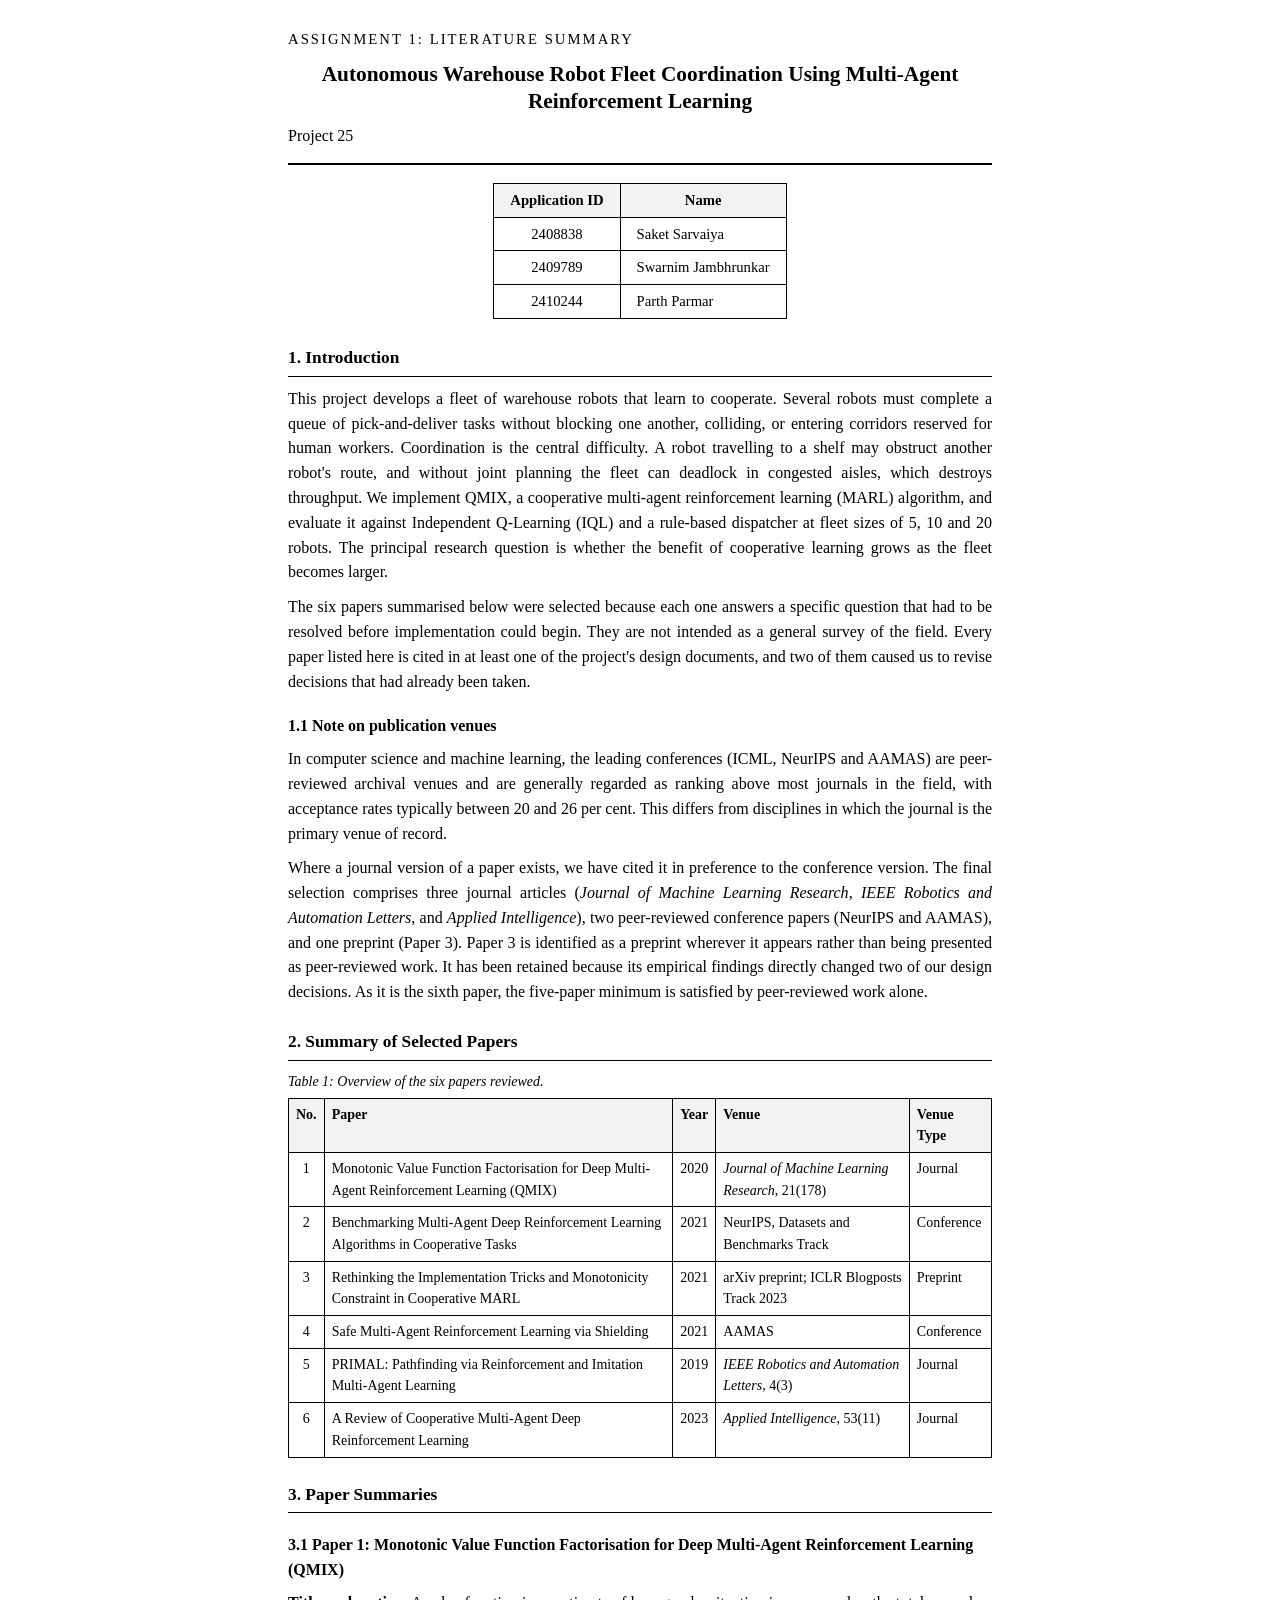
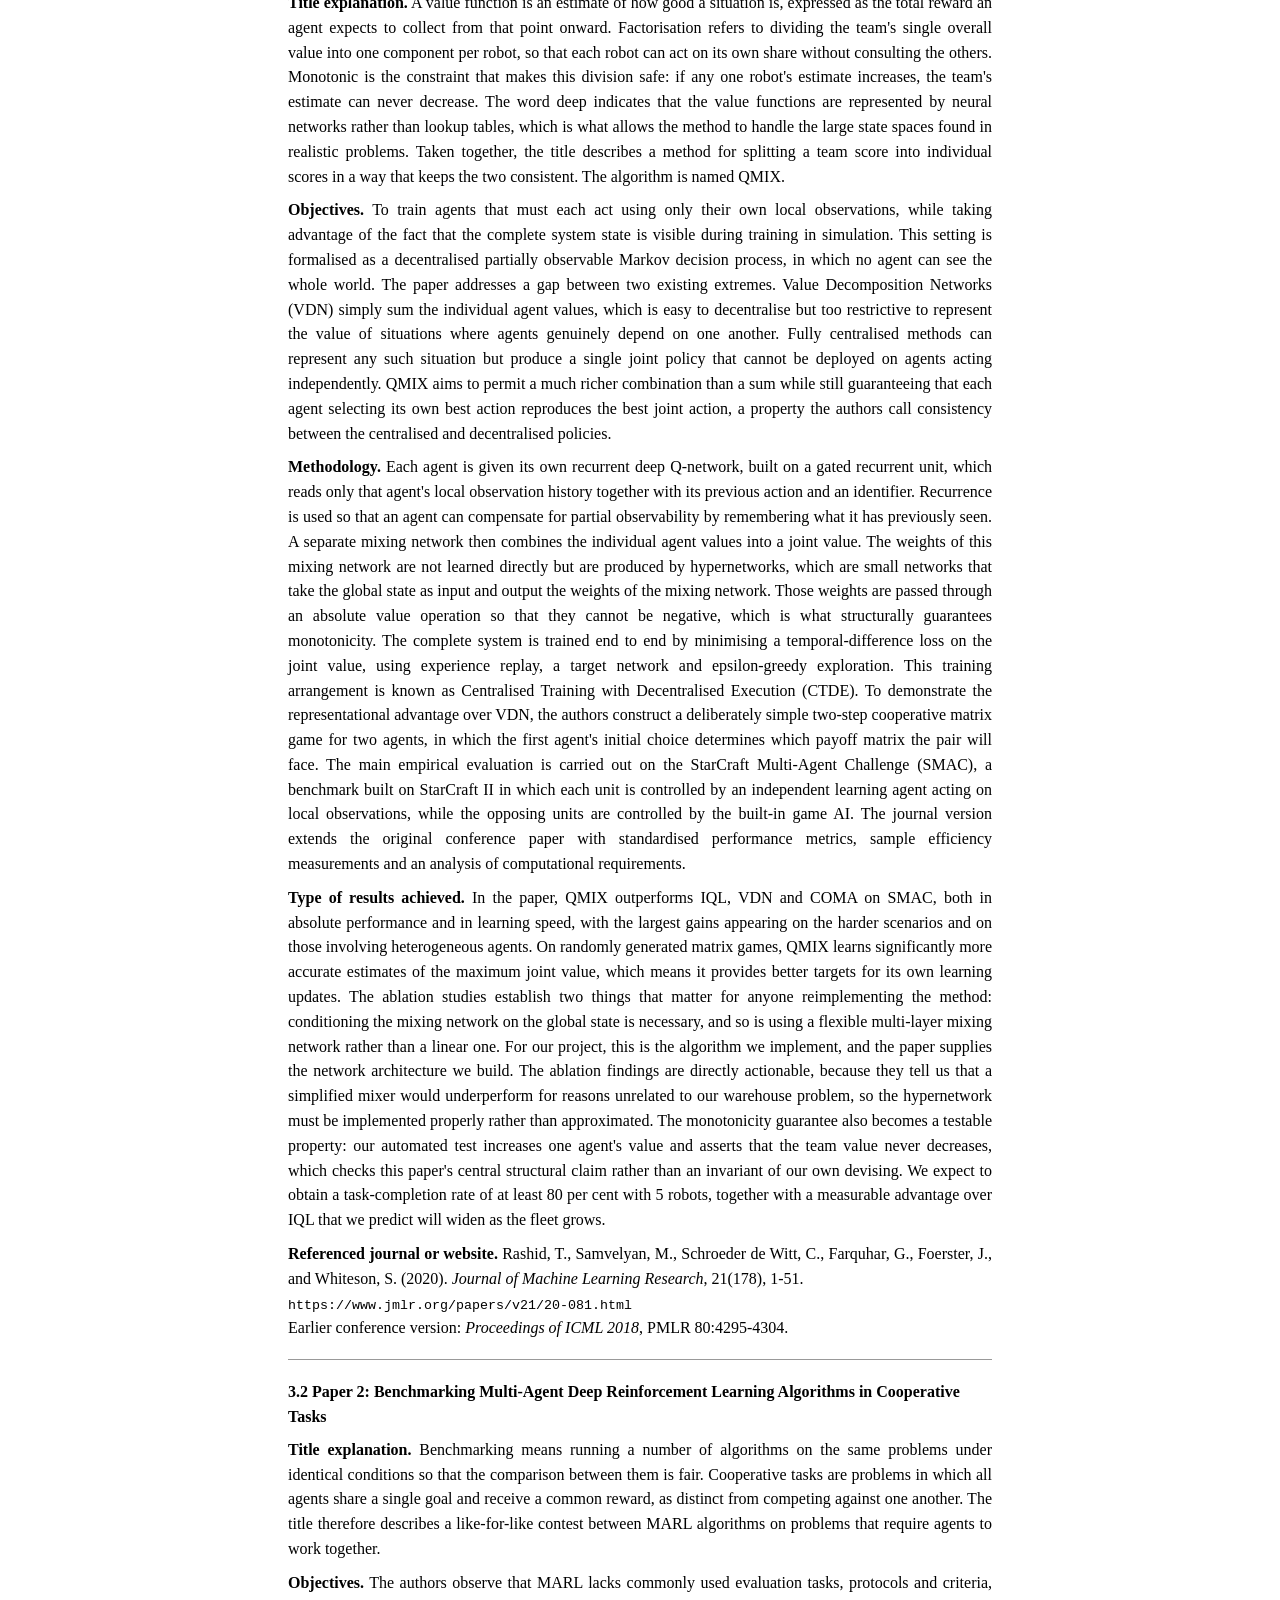
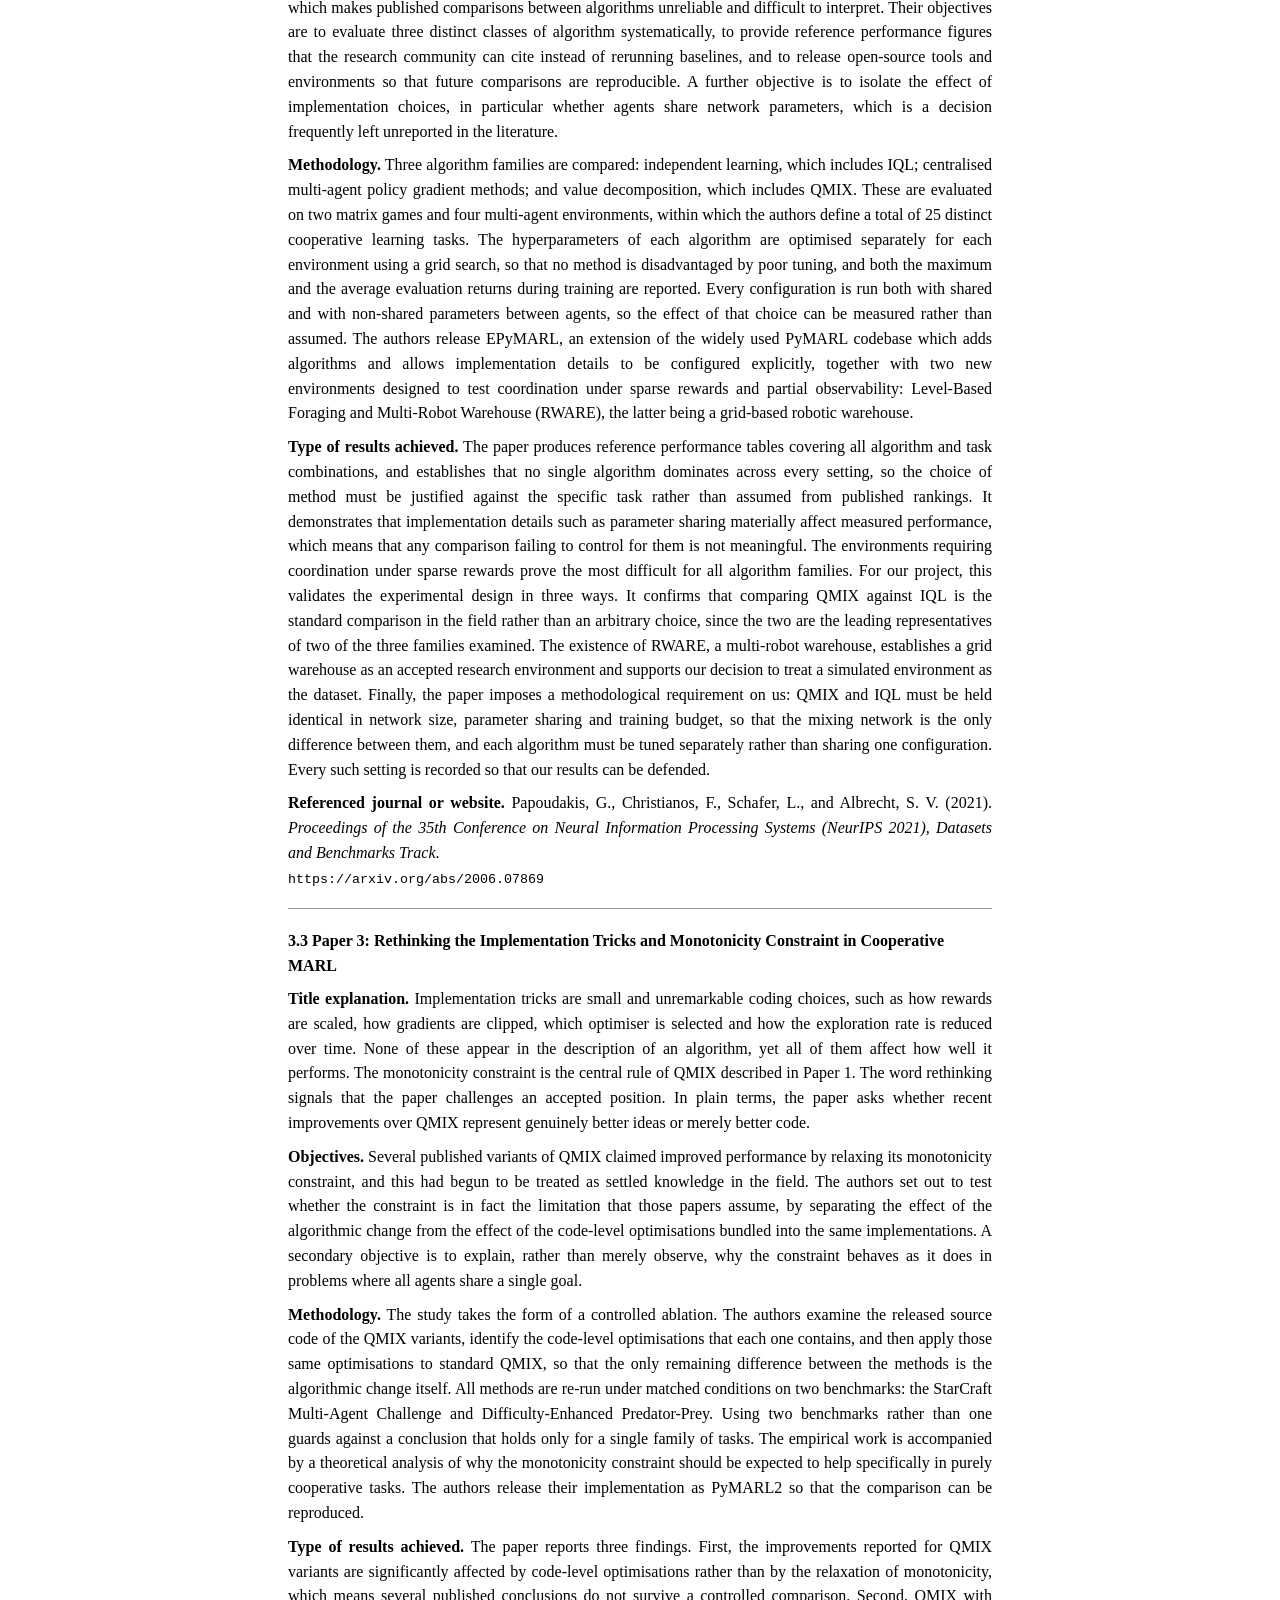
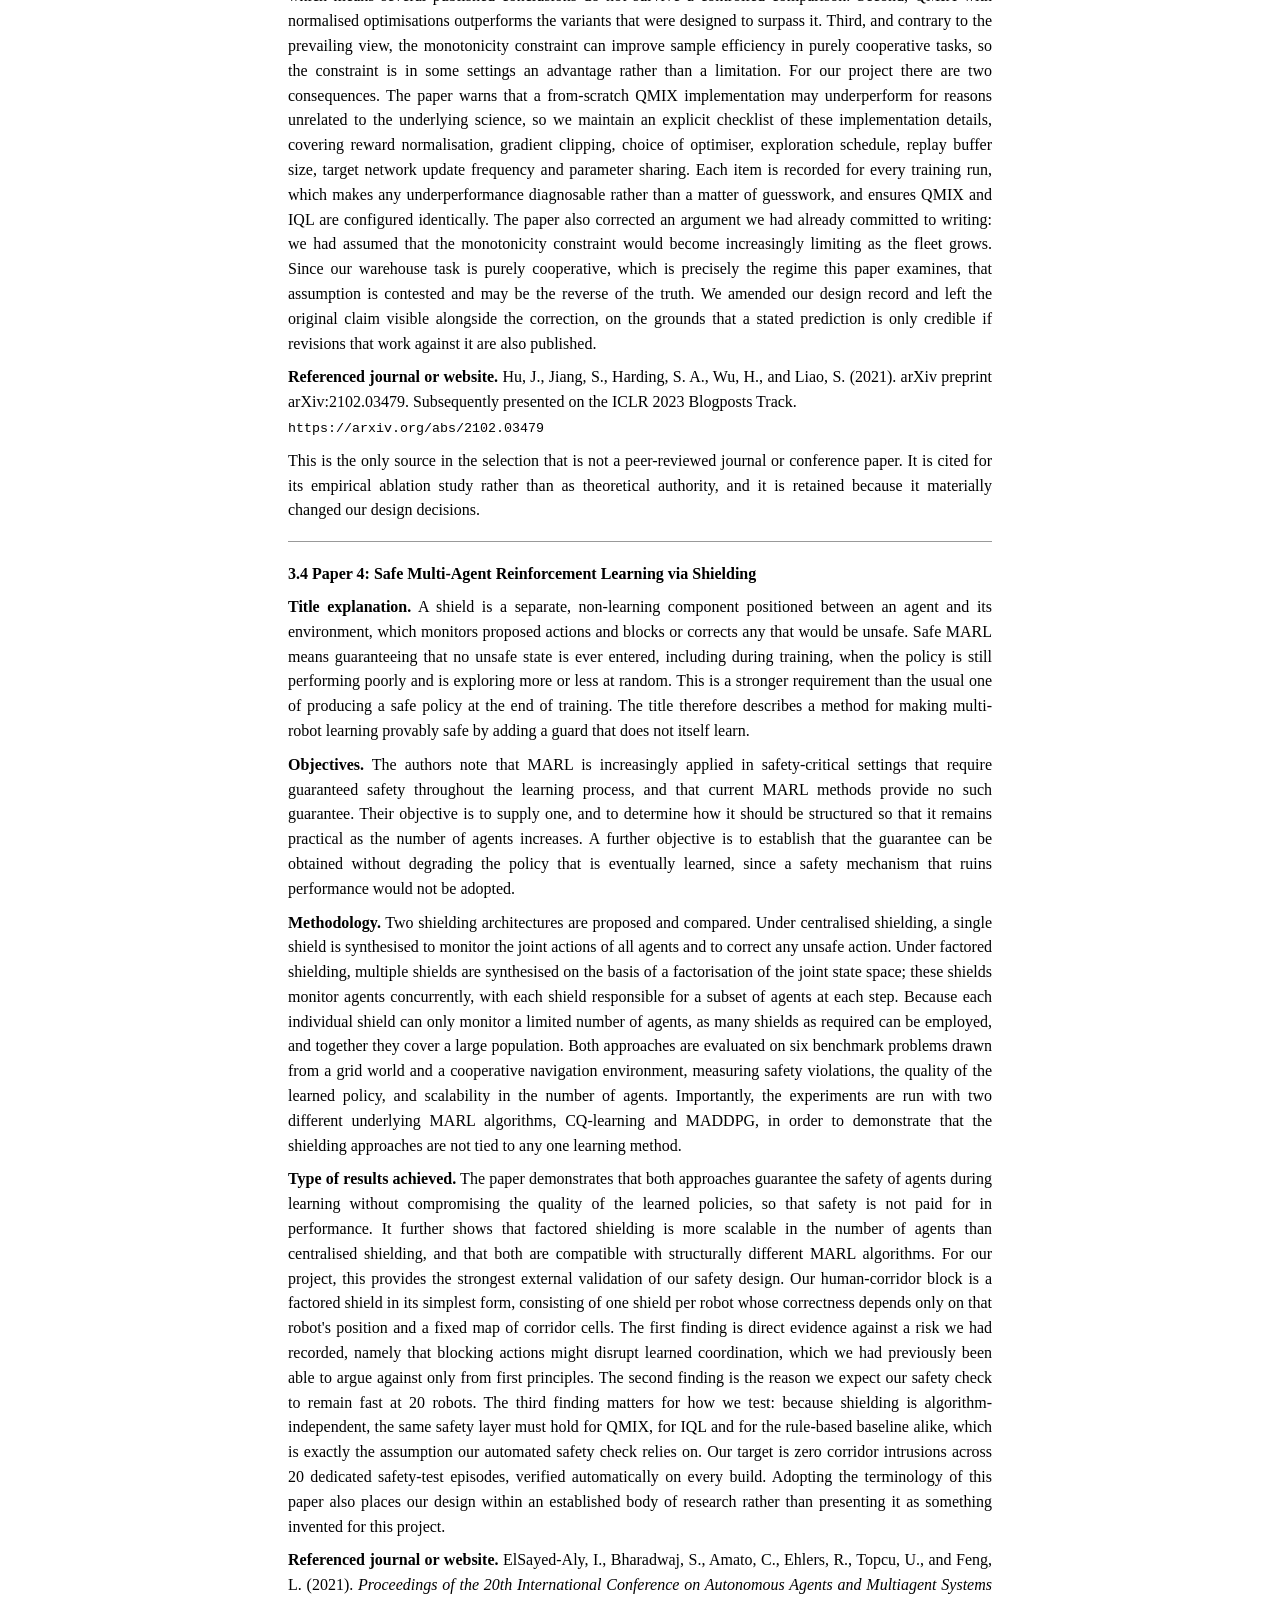
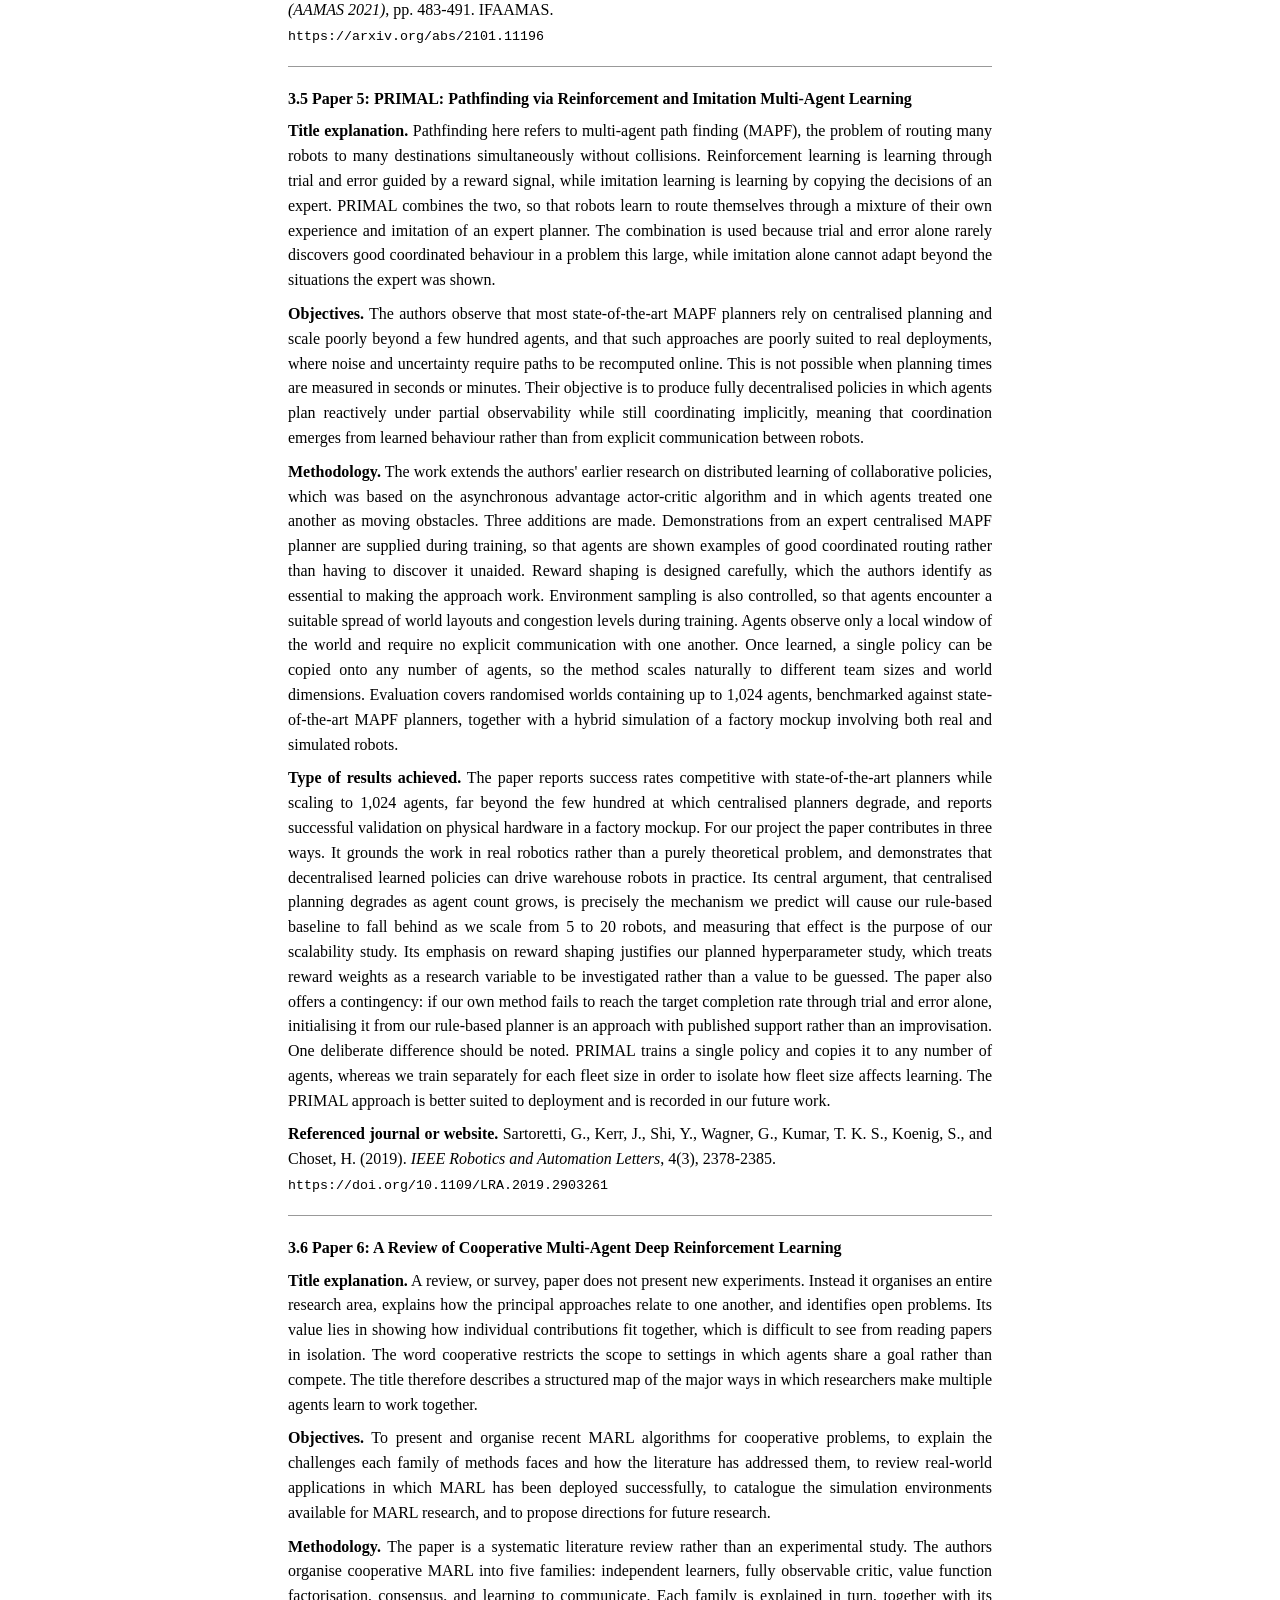
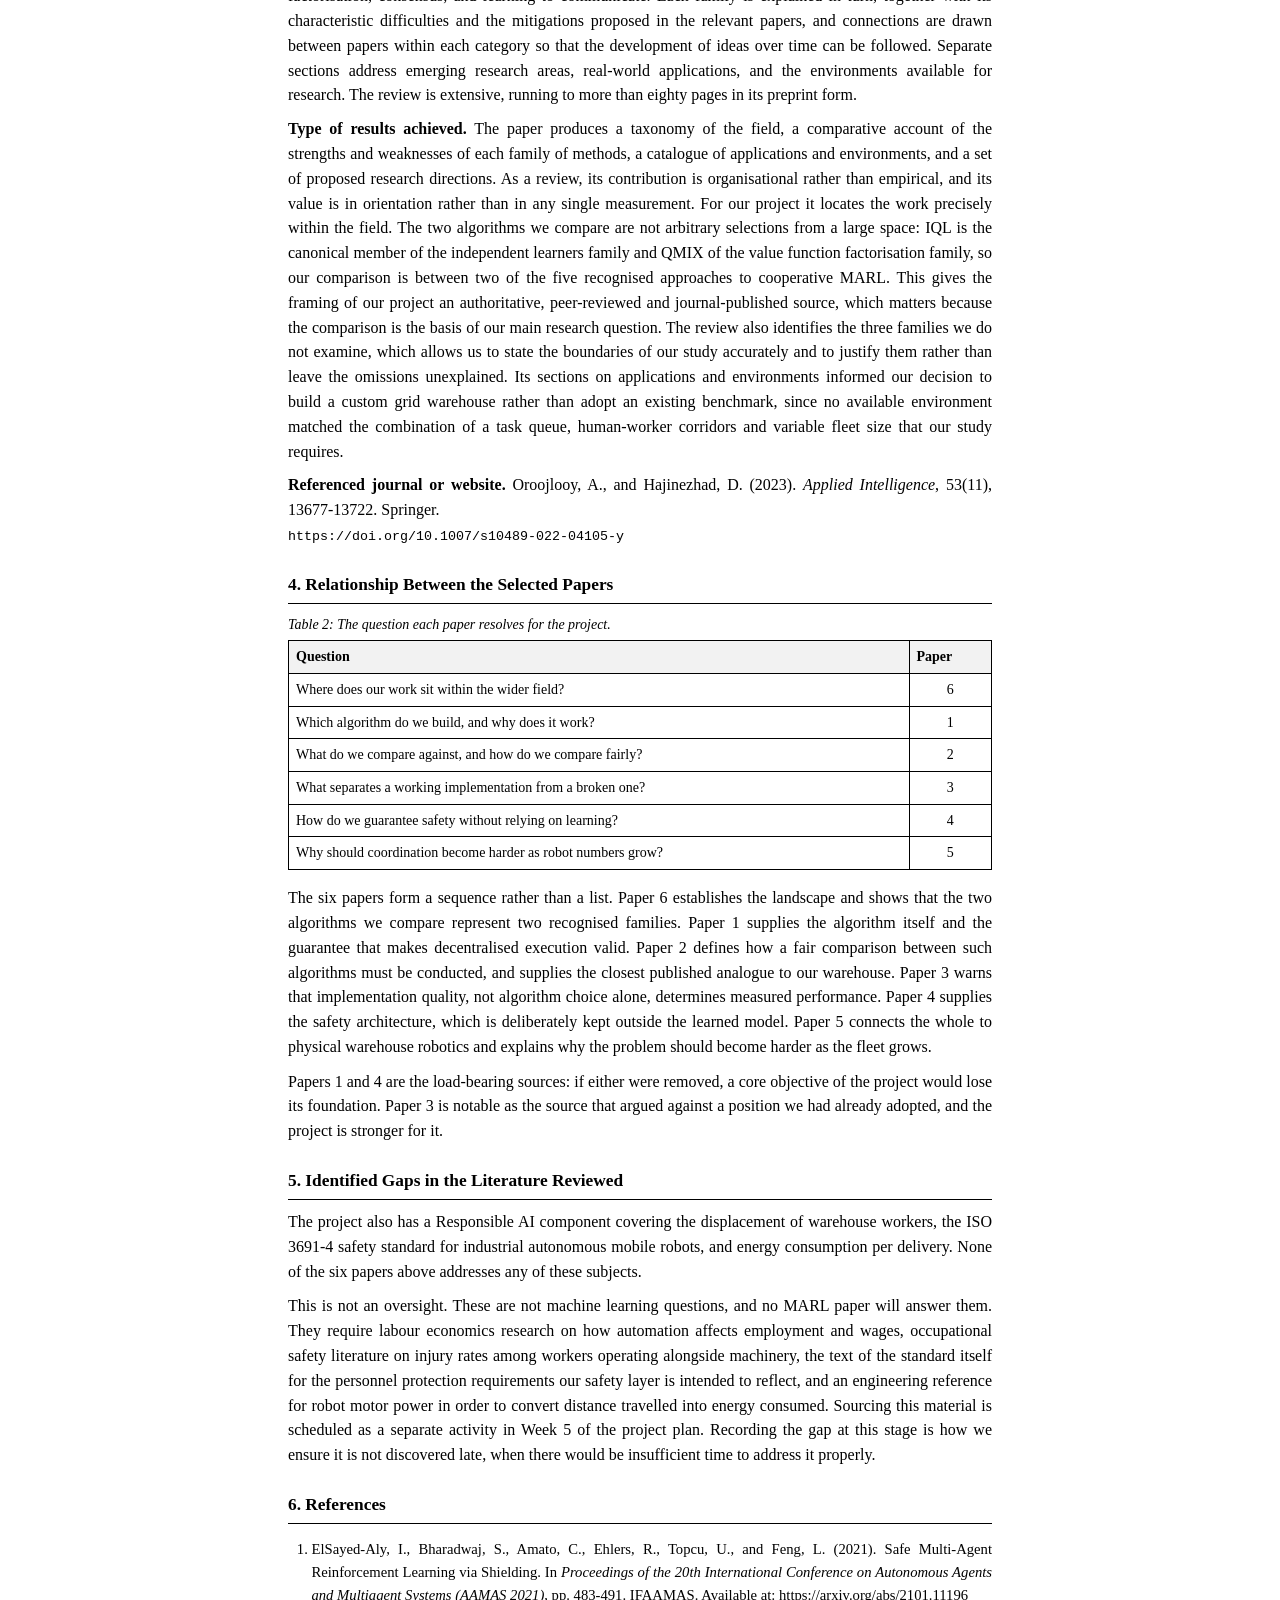
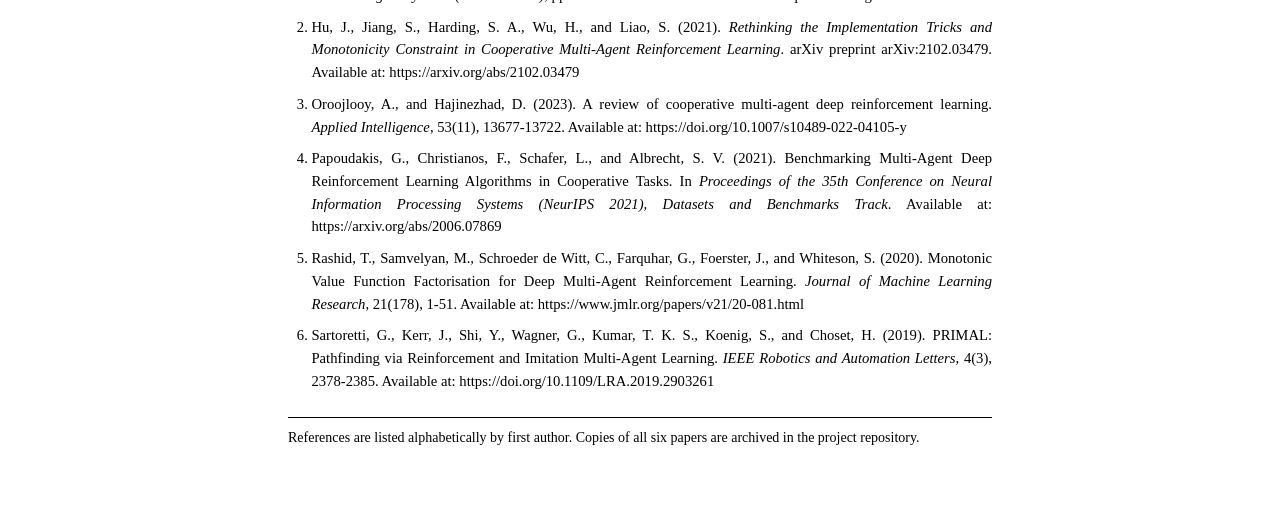
<file: docs/09_assignment1_paper_summaries.html>
<!doctype html>
<html lang="en">
<head>
<meta charset="utf-8">
<meta name="viewport" content="width=device-width, initial-scale=1">
<title>Assignment 1 - Literature Summary - Project 25</title>
<style>
  html { background:#ffffff; color-scheme: light; }
  *{ box-sizing:border-box }

  body{
    background:#ffffff;
    color:#000000;
    font-family:"Times New Roman", Times, serif;
    font-size:12pt;
    line-height:1.55;
    margin:0;
    padding:28px 24px 60px;
  }
  .page{ max-width:44em; margin:0 auto; }

  /* ---------- title block ---------- */
  .titleblock{
    text-align:center;
    border-bottom:2px solid #000;
    padding-bottom:14px;
    margin-bottom:18px;
  }
  .titleblock .assignment{
    font-size:11pt; letter-spacing:.14em; text-transform:uppercase; margin:0 0 10px;
  }
  h1{ font-size:16pt; font-weight:bold; margin:0 0 8px; line-height:1.3; }
  .titleblock .project{ font-size:12pt; margin:0; }

  /* ---------- members ---------- */
  table.members{ border-collapse:collapse; margin:0 auto 26px; font-size:11pt; }
  table.members th, table.members td{ border:1px solid #000; padding:5px 16px; }
  table.members th{ background:#f2f2f2; font-weight:bold; }
  table.members td.id{ text-align:center; }

  /* ---------- headings ---------- */
  h2{
    font-size:13pt; font-weight:bold; margin:24px 0 10px;
    border-bottom:1px solid #000; padding-bottom:4px;
  }
  h3{ font-size:12pt; font-weight:bold; margin:20px 0 8px; }

  p{ margin:0 0 10px; text-align:justify; }
  .lead{ font-weight:bold; }

  /* ---------- data tables ---------- */
  .tablewrap{ overflow-x:auto; margin:0 0 16px; }
  table.data{ border-collapse:collapse; width:100%; font-size:10.5pt; }
  table.data th, table.data td{
    border:1px solid #000; padding:5px 7px; text-align:left; vertical-align:top;
  }
  table.data th{ background:#f2f2f2; font-weight:bold; }
  table.data td.c{ text-align:center; white-space:nowrap; }
  caption{
    caption-side:top; text-align:left; font-size:10.5pt;
    font-style:italic; padding:0 0 5px;
  }

  .entry{ margin:0 0 18px; }
  .entry p{ margin:0 0 9px; }

  ol.refs{ padding-left:1.6em; font-size:11pt; }
  ol.refs li{ margin:0 0 9px; text-align:justify; }
  a{ color:#000; text-decoration:none; }
  .url{ font-family:"Courier New", Courier, monospace; font-size:10pt; word-break:break-all; }
  .footnote{
    font-size:10.5pt; border-top:1px solid #000; margin-top:24px; padding-top:9px;
  }
  hr.sep{ border:0; border-top:1px solid #999; margin:16px 0; }

  /* ---------- print ---------- */
  @media print{
    body{ padding:0; font-size:11pt; line-height:1.45; }
    .page{ max-width:none; }
    h1, h2, h3{ page-break-after:avoid; break-after:avoid; }
    p{ orphans:3; widows:3; }
    table{ page-break-inside:avoid; }
    .tablewrap{ overflow:visible; }
    @page{ margin:20mm 18mm; }
  }
</style>
</head>
<body>
<div class="page">

  <div class="titleblock">
    <p class="assignment">Assignment 1: Literature Summary</p>
    <h1>Autonomous Warehouse Robot Fleet Coordination Using Multi-Agent Reinforcement Learning</h1>
    <p class="project">Project 25</p>
  </div>

  <table class="members">
    <thead><tr><th>Application ID</th><th>Name</th></tr></thead>
    <tbody>
      <tr><td class="id">2408838</td><td>Saket Sarvaiya</td></tr>
      <tr><td class="id">2409789</td><td>Swarnim Jambhrunkar</td></tr>
      <tr><td class="id">2410244</td><td>Parth Parmar</td></tr>
    </tbody>
  </table>

  <h2>1. Introduction</h2>

  <p>This project develops a fleet of warehouse robots that learn to cooperate. Several robots must
  complete a queue of pick-and-deliver tasks without blocking one another, colliding, or entering
  corridors reserved for human workers. Coordination is the central difficulty. A robot travelling to
  a shelf may obstruct another robot's route, and without joint planning the fleet can deadlock in
  congested aisles, which destroys throughput. We implement QMIX, a cooperative multi-agent
  reinforcement learning (MARL) algorithm, and evaluate it against Independent Q-Learning (IQL) and a
  rule-based dispatcher at fleet sizes of 5, 10 and 20 robots. The principal research question is
  whether the benefit of cooperative learning grows as the fleet becomes larger.</p>

  <p>The six papers summarised below were selected because each one answers a specific question that
  had to be resolved before implementation could begin. They are not intended as a general survey of
  the field. Every paper listed here is cited in at least one of the project's design documents, and
  two of them caused us to revise decisions that had already been taken.</p>

  <h3>1.1 Note on publication venues</h3>

  <p>In computer science and machine learning, the leading conferences (ICML, NeurIPS and AAMAS) are
  peer-reviewed archival venues and are generally regarded as ranking above most journals in the
  field, with acceptance rates typically between 20 and 26 per cent. This differs from disciplines in
  which the journal is the primary venue of record.</p>

  <p>Where a journal version of a paper exists, we have cited it in preference to the conference
  version. The final selection comprises three journal articles (<i>Journal of Machine Learning
  Research</i>, <i>IEEE Robotics and Automation Letters</i>, and <i>Applied Intelligence</i>), two
  peer-reviewed conference papers (NeurIPS and AAMAS), and one preprint (Paper 3). Paper 3 is
  identified as a preprint wherever it appears rather than being presented as peer-reviewed work. It
  has been retained because its empirical findings directly changed two of our design decisions. As
  it is the sixth paper, the five-paper minimum is satisfied by peer-reviewed work alone.</p>

  <h2>2. Summary of Selected Papers</h2>

  <div class="tablewrap">
  <table class="data">
    <caption>Table 1: Overview of the six papers reviewed.</caption>
    <thead>
      <tr><th>No.</th><th>Paper</th><th>Year</th><th>Venue</th><th>Venue Type</th></tr>
    </thead>
    <tbody>
      <tr><td class="c">1</td><td>Monotonic Value Function Factorisation for Deep Multi-Agent Reinforcement Learning (QMIX)</td><td class="c">2020</td><td><i>Journal of Machine Learning Research</i>, 21(178)</td><td>Journal</td></tr>
      <tr><td class="c">2</td><td>Benchmarking Multi-Agent Deep Reinforcement Learning Algorithms in Cooperative Tasks</td><td class="c">2021</td><td>NeurIPS, Datasets and Benchmarks Track</td><td>Conference</td></tr>
      <tr><td class="c">3</td><td>Rethinking the Implementation Tricks and Monotonicity Constraint in Cooperative MARL</td><td class="c">2021</td><td>arXiv preprint; ICLR Blogposts Track 2023</td><td>Preprint</td></tr>
      <tr><td class="c">4</td><td>Safe Multi-Agent Reinforcement Learning via Shielding</td><td class="c">2021</td><td>AAMAS</td><td>Conference</td></tr>
      <tr><td class="c">5</td><td>PRIMAL: Pathfinding via Reinforcement and Imitation Multi-Agent Learning</td><td class="c">2019</td><td><i>IEEE Robotics and Automation Letters</i>, 4(3)</td><td>Journal</td></tr>
      <tr><td class="c">6</td><td>A Review of Cooperative Multi-Agent Deep Reinforcement Learning</td><td class="c">2023</td><td><i>Applied Intelligence</i>, 53(11)</td><td>Journal</td></tr>
    </tbody>
  </table>
  </div>

  <h2>3. Paper Summaries</h2>

  <!-- ============ PAPER 1 ============ -->
  <div class="entry">
  <h3>3.1 Paper 1: Monotonic Value Function Factorisation for Deep Multi-Agent Reinforcement Learning (QMIX)</h3>

  <p><span class="lead">Title explanation.</span> A value function is an estimate of how good a
  situation is, expressed as the total reward an agent expects to collect from that point onward.
  Factorisation refers to dividing the team's single overall value into one component per robot, so
  that each robot can act on its own share without consulting the others. Monotonic is the constraint
  that makes this division safe: if any one robot's estimate increases, the team's estimate can never
  decrease. The word deep indicates that the value functions are represented by neural networks rather
  than lookup tables, which is what allows the method to handle the large state spaces found in
  realistic problems. Taken together, the title describes a method for splitting a team score into
  individual scores in a way that keeps the two consistent. The algorithm is named QMIX.</p>

  <p><span class="lead">Objectives.</span> To train agents that must each act using only their own
  local observations, while taking advantage of the fact that the complete system state is visible
  during training in simulation. This setting is formalised as a decentralised partially observable
  Markov decision process, in which no agent can see the whole world. The paper addresses a gap
  between two existing extremes. Value Decomposition Networks (VDN) simply sum the individual agent
  values, which is easy to decentralise but too restrictive to represent the value of situations where
  agents genuinely depend on one another. Fully centralised methods can represent any such situation
  but produce a single joint policy that cannot be deployed on agents acting independently. QMIX aims
  to permit a much richer combination than a sum while still guaranteeing that each agent selecting
  its own best action reproduces the best joint action, a property the authors call consistency
  between the centralised and decentralised policies.</p>

  <p><span class="lead">Methodology.</span> Each agent is given its own recurrent deep Q-network,
  built on a gated recurrent unit, which reads only that agent's local observation history together
  with its previous action and an identifier. Recurrence is used so that an agent can compensate for
  partial observability by remembering what it has previously seen. A separate mixing network then
  combines the individual agent values into a joint value. The weights of this mixing network are not
  learned directly but are produced by hypernetworks, which are small networks that take the global
  state as input and output the weights of the mixing network. Those weights are passed through an
  absolute value operation so that they cannot be negative, which is what structurally guarantees
  monotonicity. The complete system is trained end to end by minimising a temporal-difference loss on
  the joint value, using experience replay, a target network and epsilon-greedy exploration. This
  training arrangement is known as Centralised Training with Decentralised Execution (CTDE). To
  demonstrate the representational advantage over VDN, the authors construct a deliberately simple
  two-step cooperative matrix game for two agents, in which the first agent's initial choice
  determines which payoff matrix the pair will face. The main empirical evaluation is carried out on
  the StarCraft Multi-Agent Challenge (SMAC), a benchmark built on StarCraft II in which each unit is
  controlled by an independent learning agent acting on local observations, while the opposing units
  are controlled by the built-in game AI. The journal version extends the original conference paper
  with standardised performance metrics, sample efficiency measurements and an analysis of
  computational requirements.</p>

  <p><span class="lead">Type of results achieved.</span> In the paper, QMIX outperforms IQL, VDN and
  COMA on SMAC, both in absolute performance and in learning speed, with the largest gains appearing
  on the harder scenarios and on those involving heterogeneous agents. On randomly generated matrix
  games, QMIX learns significantly more accurate estimates of the maximum joint value, which means it
  provides better targets for its own learning updates. The ablation studies establish two things
  that matter for anyone reimplementing the method: conditioning the mixing network on the global
  state is necessary, and so is using a flexible multi-layer mixing network rather than a linear one.
  For our project, this is the algorithm we implement, and the paper supplies the network
  architecture we build. The ablation findings are directly actionable, because they tell us that a
  simplified mixer would underperform for reasons unrelated to our warehouse problem, so the
  hypernetwork must be implemented properly rather than approximated. The monotonicity guarantee also
  becomes a testable property: our automated test increases one agent's value and asserts that the
  team value never decreases, which checks this paper's central structural claim rather than an
  invariant of our own devising. We expect to obtain a task-completion rate of at least 80 per cent
  with 5 robots, together with a measurable advantage over IQL that we predict will widen as the
  fleet grows.</p>

  <p><span class="lead">Referenced journal or website.</span> Rashid, T., Samvelyan, M., Schroeder de
  Witt, C., Farquhar, G., Foerster, J., and Whiteson, S. (2020). <i>Journal of Machine Learning
  Research</i>, 21(178), 1-51.<br>
  <span class="url">https://www.jmlr.org/papers/v21/20-081.html</span><br>
  Earlier conference version: <i>Proceedings of ICML 2018</i>, PMLR 80:4295-4304.</p>
  </div>

  <hr class="sep">

  <!-- ============ PAPER 2 ============ -->
  <div class="entry">
  <h3>3.2 Paper 2: Benchmarking Multi-Agent Deep Reinforcement Learning Algorithms in Cooperative Tasks</h3>

  <p><span class="lead">Title explanation.</span> Benchmarking means running a number of algorithms on
  the same problems under identical conditions so that the comparison between them is fair.
  Cooperative tasks are problems in which all agents share a single goal and receive a common reward,
  as distinct from competing against one another. The title therefore describes a like-for-like
  contest between MARL algorithms on problems that require agents to work together.</p>

  <p><span class="lead">Objectives.</span> The authors observe that MARL lacks commonly used
  evaluation tasks, protocols and criteria, which makes published comparisons between algorithms
  unreliable and difficult to interpret. Their objectives are to evaluate three distinct classes of
  algorithm systematically, to provide reference performance figures that the research community can
  cite instead of rerunning baselines, and to release open-source tools and environments so that
  future comparisons are reproducible. A further objective is to isolate the effect of implementation
  choices, in particular whether agents share network parameters, which is a decision frequently left
  unreported in the literature.</p>

  <p><span class="lead">Methodology.</span> Three algorithm families are compared: independent
  learning, which includes IQL; centralised multi-agent policy gradient methods; and value
  decomposition, which includes QMIX. These are evaluated on two matrix games and four multi-agent
  environments, within which the authors define a total of 25 distinct cooperative learning tasks.
  The hyperparameters of each algorithm are optimised separately for each environment using a grid
  search, so that no method is disadvantaged by poor tuning, and both the maximum and the average
  evaluation returns during training are reported. Every configuration is run both with shared and
  with non-shared parameters between agents, so the effect of that choice can be measured rather than
  assumed. The authors release EPyMARL, an extension of the widely used PyMARL codebase which adds
  algorithms and allows implementation details to be configured explicitly, together with two new
  environments designed to test coordination under sparse rewards and partial observability:
  Level-Based Foraging and Multi-Robot Warehouse (RWARE), the latter being a grid-based robotic
  warehouse.</p>

  <p><span class="lead">Type of results achieved.</span> The paper produces reference performance
  tables covering all algorithm and task combinations, and establishes that no single algorithm
  dominates across every setting, so the choice of method must be justified against the specific task
  rather than assumed from published rankings. It demonstrates that implementation details such as
  parameter sharing materially affect measured performance, which means that any comparison failing
  to control for them is not meaningful. The environments requiring coordination under sparse rewards
  prove the most difficult for all algorithm families. For our project, this validates the
  experimental design in three ways. It confirms that comparing QMIX against IQL is the standard
  comparison in the field rather than an arbitrary choice, since the two are the leading
  representatives of two of the three families examined. The existence of RWARE, a multi-robot
  warehouse, establishes a grid warehouse as an accepted research environment and supports our
  decision to treat a simulated environment as the dataset. Finally, the paper imposes a methodological
  requirement on us: QMIX and IQL must be held identical in network size, parameter sharing and
  training budget, so that the mixing network is the only difference between them, and each algorithm
  must be tuned separately rather than sharing one configuration. Every such setting is recorded so
  that our results can be defended.</p>

  <p><span class="lead">Referenced journal or website.</span> Papoudakis, G., Christianos, F.,
  Schafer, L., and Albrecht, S. V. (2021). <i>Proceedings of the 35th Conference on Neural Information
  Processing Systems (NeurIPS 2021), Datasets and Benchmarks Track</i>.<br>
  <span class="url">https://arxiv.org/abs/2006.07869</span></p>
  </div>

  <hr class="sep">

  <!-- ============ PAPER 3 ============ -->
  <div class="entry">
  <h3>3.3 Paper 3: Rethinking the Implementation Tricks and Monotonicity Constraint in Cooperative MARL</h3>

  <p><span class="lead">Title explanation.</span> Implementation tricks are small and unremarkable
  coding choices, such as how rewards are scaled, how gradients are clipped, which optimiser is
  selected and how the exploration rate is reduced over time. None of these appear in the description
  of an algorithm, yet all of them affect how well it performs. The monotonicity constraint is the
  central rule of QMIX described in Paper 1. The word rethinking signals that the paper challenges an
  accepted position. In plain terms, the paper asks whether recent improvements over QMIX represent
  genuinely better ideas or merely better code.</p>

  <p><span class="lead">Objectives.</span> Several published variants of QMIX claimed improved
  performance by relaxing its monotonicity constraint, and this had begun to be treated as settled
  knowledge in the field. The authors set out to test whether the constraint is in fact the limitation
  that those papers assume, by separating the effect of the algorithmic change from the effect of the
  code-level optimisations bundled into the same implementations. A secondary objective is to explain,
  rather than merely observe, why the constraint behaves as it does in problems where all agents share
  a single goal.</p>

  <p><span class="lead">Methodology.</span> The study takes the form of a controlled ablation. The
  authors examine the released source code of the QMIX variants, identify the code-level optimisations
  that each one contains, and then apply those same optimisations to standard QMIX, so that the only
  remaining difference between the methods is the algorithmic change itself. All methods are re-run
  under matched conditions on two benchmarks: the StarCraft Multi-Agent Challenge and
  Difficulty-Enhanced Predator-Prey. Using two benchmarks rather than one guards against a conclusion
  that holds only for a single family of tasks. The empirical work is accompanied by a theoretical
  analysis of why the monotonicity constraint should be expected to help specifically in purely
  cooperative tasks. The authors release their implementation as PyMARL2 so that the comparison can be
  reproduced.</p>

  <p><span class="lead">Type of results achieved.</span> The paper reports three findings. First, the
  improvements reported for QMIX variants are significantly affected by code-level optimisations
  rather than by the relaxation of monotonicity, which means several published conclusions do not
  survive a controlled comparison. Second, QMIX with normalised optimisations outperforms the variants
  that were designed to surpass it. Third, and contrary to the prevailing view, the monotonicity
  constraint can improve sample efficiency in purely cooperative tasks, so the constraint is in some
  settings an advantage rather than a limitation. For our project there are two consequences. The
  paper warns that a from-scratch QMIX implementation may underperform for reasons unrelated to the
  underlying science, so we maintain an explicit checklist of these implementation details, covering
  reward normalisation, gradient clipping, choice of optimiser, exploration schedule, replay buffer
  size, target network update frequency and parameter sharing. Each item is recorded for every
  training run, which makes any underperformance diagnosable rather than a matter of guesswork, and
  ensures QMIX and IQL are configured identically. The paper also corrected an argument we had already
  committed to writing: we had assumed that the monotonicity constraint would become increasingly
  limiting as the fleet grows. Since our warehouse task is purely cooperative, which is precisely the
  regime this paper examines, that assumption is contested and may be the reverse of the truth. We
  amended our design record and left the original claim visible alongside the correction, on the
  grounds that a stated prediction is only credible if revisions that work against it are also
  published.</p>

  <p><span class="lead">Referenced journal or website.</span> Hu, J., Jiang, S., Harding, S. A., Wu,
  H., and Liao, S. (2021). arXiv preprint arXiv:2102.03479. Subsequently presented on the ICLR 2023
  Blogposts Track.<br>
  <span class="url">https://arxiv.org/abs/2102.03479</span></p>

  <p>This is the only source in the selection that is not a peer-reviewed journal or conference paper.
  It is cited for its empirical ablation study rather than as theoretical authority, and it is
  retained because it materially changed our design decisions.</p>
  </div>

  <hr class="sep">

  <!-- ============ PAPER 4 ============ -->
  <div class="entry">
  <h3>3.4 Paper 4: Safe Multi-Agent Reinforcement Learning via Shielding</h3>

  <p><span class="lead">Title explanation.</span> A shield is a separate, non-learning component
  positioned between an agent and its environment, which monitors proposed actions and blocks or
  corrects any that would be unsafe. Safe MARL means guaranteeing that no unsafe state is ever
  entered, including during training, when the policy is still performing poorly and is exploring more
  or less at random. This is a stronger requirement than the usual one of producing a safe policy at
  the end of training. The title therefore describes a method for making multi-robot learning provably
  safe by adding a guard that does not itself learn.</p>

  <p><span class="lead">Objectives.</span> The authors note that MARL is increasingly applied in
  safety-critical settings that require guaranteed safety throughout the learning process, and that
  current MARL methods provide no such guarantee. Their objective is to supply one, and to determine
  how it should be structured so that it remains practical as the number of agents increases. A
  further objective is to establish that the guarantee can be obtained without degrading the policy
  that is eventually learned, since a safety mechanism that ruins performance would not be adopted.</p>

  <p><span class="lead">Methodology.</span> Two shielding architectures are proposed and compared.
  Under centralised shielding, a single shield is synthesised to monitor the joint actions of all
  agents and to correct any unsafe action. Under factored shielding, multiple shields are synthesised
  on the basis of a factorisation of the joint state space; these shields monitor agents concurrently,
  with each shield responsible for a subset of agents at each step. Because each individual shield can
  only monitor a limited number of agents, as many shields as required can be employed, and together
  they cover a large population. Both approaches are evaluated on six benchmark problems drawn from a
  grid world and a cooperative navigation environment, measuring safety violations, the quality of the
  learned policy, and scalability in the number of agents. Importantly, the experiments are run with
  two different underlying MARL algorithms, CQ-learning and MADDPG, in order to demonstrate that the
  shielding approaches are not tied to any one learning method.</p>

  <p><span class="lead">Type of results achieved.</span> The paper demonstrates that both approaches
  guarantee the safety of agents during learning without compromising the quality of the learned
  policies, so that safety is not paid for in performance. It further shows that factored shielding is
  more scalable in the number of agents than centralised shielding, and that both are compatible with
  structurally different MARL algorithms. For our project, this provides the strongest external
  validation of our safety design. Our human-corridor block is a factored shield in its simplest form,
  consisting of one shield per robot whose correctness depends only on that robot's position and a
  fixed map of corridor cells. The first finding is direct evidence against a risk we had recorded,
  namely that blocking actions might disrupt learned coordination, which we had previously been able
  to argue against only from first principles. The second finding is the reason we expect our safety
  check to remain fast at 20 robots. The third finding matters for how we test: because shielding is
  algorithm-independent, the same safety layer must hold for QMIX, for IQL and for the rule-based
  baseline alike, which is exactly the assumption our automated safety check relies on. Our target is
  zero corridor intrusions across 20 dedicated safety-test episodes, verified automatically on every
  build. Adopting the terminology of this paper also places our design within an established body of
  research rather than presenting it as something invented for this project.</p>

  <p><span class="lead">Referenced journal or website.</span> ElSayed-Aly, I., Bharadwaj, S., Amato,
  C., Ehlers, R., Topcu, U., and Feng, L. (2021). <i>Proceedings of the 20th International Conference
  on Autonomous Agents and Multiagent Systems (AAMAS 2021)</i>, pp. 483-491. IFAAMAS.<br>
  <span class="url">https://arxiv.org/abs/2101.11196</span></p>
  </div>

  <hr class="sep">

  <!-- ============ PAPER 5 ============ -->
  <div class="entry">
  <h3>3.5 Paper 5: PRIMAL: Pathfinding via Reinforcement and Imitation Multi-Agent Learning</h3>

  <p><span class="lead">Title explanation.</span> Pathfinding here refers to multi-agent path finding
  (MAPF), the problem of routing many robots to many destinations simultaneously without collisions.
  Reinforcement learning is learning through trial and error guided by a reward signal, while
  imitation learning is learning by copying the decisions of an expert. PRIMAL combines the two, so
  that robots learn to route themselves through a mixture of their own experience and imitation of an
  expert planner. The combination is used because trial and error alone rarely discovers good
  coordinated behaviour in a problem this large, while imitation alone cannot adapt beyond the
  situations the expert was shown.</p>

  <p><span class="lead">Objectives.</span> The authors observe that most state-of-the-art MAPF planners
  rely on centralised planning and scale poorly beyond a few hundred agents, and that such approaches
  are poorly suited to real deployments, where noise and uncertainty require paths to be recomputed
  online. This is not possible when planning times are measured in seconds or minutes. Their objective
  is to produce fully decentralised policies in which agents plan reactively under partial
  observability while still coordinating implicitly, meaning that coordination emerges from learned
  behaviour rather than from explicit communication between robots.</p>

  <p><span class="lead">Methodology.</span> The work extends the authors' earlier research on
  distributed learning of collaborative policies, which was based on the asynchronous advantage
  actor-critic algorithm and in which agents treated one another as moving obstacles. Three additions
  are made. Demonstrations from an expert centralised MAPF planner are supplied during training, so
  that agents are shown examples of good coordinated routing rather than having to discover it
  unaided. Reward shaping is designed carefully, which the authors identify as essential to making the
  approach work. Environment sampling is also controlled, so that agents encounter a suitable spread
  of world layouts and congestion levels during training. Agents observe only a local window of the
  world and require no explicit communication with one another. Once learned, a single policy can be
  copied onto any number of agents, so the method scales naturally to different team sizes and world
  dimensions. Evaluation covers randomised worlds containing up to 1,024 agents, benchmarked against
  state-of-the-art MAPF planners, together with a hybrid simulation of a factory mockup involving both
  real and simulated robots.</p>

  <p><span class="lead">Type of results achieved.</span> The paper reports success rates competitive
  with state-of-the-art planners while scaling to 1,024 agents, far beyond the few hundred at which
  centralised planners degrade, and reports successful validation on physical hardware in a factory
  mockup. For our project the paper contributes in three ways. It grounds the work in real robotics
  rather than a purely theoretical problem, and demonstrates that decentralised learned policies can
  drive warehouse robots in practice. Its central argument, that centralised planning degrades as
  agent count grows, is precisely the mechanism we predict will cause our rule-based baseline to fall
  behind as we scale from 5 to 20 robots, and measuring that effect is the purpose of our scalability
  study. Its emphasis on reward shaping justifies our planned hyperparameter study, which treats
  reward weights as a research variable to be investigated rather than a value to be guessed. The
  paper also offers a contingency: if our own method fails to reach the target completion rate through
  trial and error alone, initialising it from our rule-based planner is an approach with published
  support rather than an improvisation. One deliberate difference should be noted. PRIMAL trains a
  single policy and copies it to any number of agents, whereas we train separately for each fleet size
  in order to isolate how fleet size affects learning. The PRIMAL approach is better suited to
  deployment and is recorded in our future work.</p>

  <p><span class="lead">Referenced journal or website.</span> Sartoretti, G., Kerr, J., Shi, Y.,
  Wagner, G., Kumar, T. K. S., Koenig, S., and Choset, H. (2019). <i>IEEE Robotics and Automation
  Letters</i>, 4(3), 2378-2385.<br>
  <span class="url">https://doi.org/10.1109/LRA.2019.2903261</span></p>
  </div>

  <hr class="sep">

  <!-- ============ PAPER 6 ============ -->
  <div class="entry">
  <h3>3.6 Paper 6: A Review of Cooperative Multi-Agent Deep Reinforcement Learning</h3>

  <p><span class="lead">Title explanation.</span> A review, or survey, paper does not present new
  experiments. Instead it organises an entire research area, explains how the principal approaches
  relate to one another, and identifies open problems. Its value lies in showing how individual
  contributions fit together, which is difficult to see from reading papers in isolation. The word
  cooperative restricts the scope to settings in which agents share a goal rather than compete. The
  title therefore describes a structured map of the major ways in which researchers make multiple
  agents learn to work together.</p>

  <p><span class="lead">Objectives.</span> To present and organise recent MARL algorithms for
  cooperative problems, to explain the challenges each family of methods faces and how the literature
  has addressed them, to review real-world applications in which MARL has been deployed successfully,
  to catalogue the simulation environments available for MARL research, and to propose directions for
  future research.</p>

  <p><span class="lead">Methodology.</span> The paper is a systematic literature review rather than an
  experimental study. The authors organise cooperative MARL into five families: independent learners,
  fully observable critic, value function factorisation, consensus, and learning to communicate. Each
  family is explained in turn, together with its characteristic difficulties and the mitigations
  proposed in the relevant papers, and connections are drawn between papers within each category so
  that the development of ideas over time can be followed. Separate sections address emerging research
  areas, real-world applications, and the environments available for research. The review is extensive,
  running to more than eighty pages in its preprint form.</p>

  <p><span class="lead">Type of results achieved.</span> The paper produces a taxonomy of the field, a
  comparative account of the strengths and weaknesses of each family of methods, a catalogue of
  applications and environments, and a set of proposed research directions. As a review, its
  contribution is organisational rather than empirical, and its value is in orientation rather than in
  any single measurement. For our project it locates the work precisely within the field. The two
  algorithms we compare are not arbitrary selections from a large space: IQL is the canonical member
  of the independent learners family and QMIX of the value function factorisation family, so our
  comparison is between two of the five recognised approaches to cooperative MARL. This gives the
  framing of our project an authoritative, peer-reviewed and journal-published source, which matters
  because the comparison is the basis of our main research question. The review also identifies the
  three families we do not examine, which allows us to state the boundaries of our study accurately
  and to justify them rather than leave the omissions unexplained. Its sections on applications and
  environments informed our decision to build a custom grid warehouse rather than adopt an existing
  benchmark, since no available environment matched the combination of a task queue, human-worker
  corridors and variable fleet size that our study requires.</p>

  <p><span class="lead">Referenced journal or website.</span> Oroojlooy, A., and Hajinezhad, D. (2023).
  <i>Applied Intelligence</i>, 53(11), 13677-13722. Springer.<br>
  <span class="url">https://doi.org/10.1007/s10489-022-04105-y</span></p>
  </div>

  <h2>4. Relationship Between the Selected Papers</h2>

  <div class="tablewrap">
  <table class="data">
    <caption>Table 2: The question each paper resolves for the project.</caption>
    <thead><tr><th>Question</th><th>Paper</th></tr></thead>
    <tbody>
      <tr><td>Where does our work sit within the wider field?</td><td class="c">6</td></tr>
      <tr><td>Which algorithm do we build, and why does it work?</td><td class="c">1</td></tr>
      <tr><td>What do we compare against, and how do we compare fairly?</td><td class="c">2</td></tr>
      <tr><td>What separates a working implementation from a broken one?</td><td class="c">3</td></tr>
      <tr><td>How do we guarantee safety without relying on learning?</td><td class="c">4</td></tr>
      <tr><td>Why should coordination become harder as robot numbers grow?</td><td class="c">5</td></tr>
    </tbody>
  </table>
  </div>

  <p>The six papers form a sequence rather than a list. Paper 6 establishes the landscape and shows
  that the two algorithms we compare represent two recognised families. Paper 1 supplies the algorithm
  itself and the guarantee that makes decentralised execution valid. Paper 2 defines how a fair
  comparison between such algorithms must be conducted, and supplies the closest published analogue to
  our warehouse. Paper 3 warns that implementation quality, not algorithm choice alone, determines
  measured performance. Paper 4 supplies the safety architecture, which is deliberately kept outside
  the learned model. Paper 5 connects the whole to physical warehouse robotics and explains why the
  problem should become harder as the fleet grows.</p>

  <p>Papers 1 and 4 are the load-bearing sources: if either were removed, a core objective of the
  project would lose its foundation. Paper 3 is notable as the source that argued against a position we
  had already adopted, and the project is stronger for it.</p>

  <h2>5. Identified Gaps in the Literature Reviewed</h2>

  <p>The project also has a Responsible AI component covering the displacement of warehouse workers,
  the ISO 3691-4 safety standard for industrial autonomous mobile robots, and energy consumption per
  delivery. None of the six papers above addresses any of these subjects.</p>

  <p>This is not an oversight. These are not machine learning questions, and no MARL paper will answer
  them. They require labour economics research on how automation affects employment and wages,
  occupational safety literature on injury rates among workers operating alongside machinery, the text
  of the standard itself for the personnel protection requirements our safety layer is intended to
  reflect, and an engineering reference for robot motor power in order to convert distance travelled
  into energy consumed. Sourcing this material is scheduled as a separate activity in Week 5 of the
  project plan. Recording the gap at this stage is how we ensure it is not discovered late, when there
  would be insufficient time to address it properly.</p>

  <h2>6. References</h2>

  <ol class="refs">
    <li>ElSayed-Aly, I., Bharadwaj, S., Amato, C., Ehlers, R., Topcu, U., and Feng, L. (2021). Safe
    Multi-Agent Reinforcement Learning via Shielding. In <i>Proceedings of the 20th International
    Conference on Autonomous Agents and Multiagent Systems (AAMAS 2021)</i>, pp. 483-491. IFAAMAS.
    Available at: https://arxiv.org/abs/2101.11196</li>

    <li>Hu, J., Jiang, S., Harding, S. A., Wu, H., and Liao, S. (2021). <i>Rethinking the
    Implementation Tricks and Monotonicity Constraint in Cooperative Multi-Agent Reinforcement
    Learning</i>. arXiv preprint arXiv:2102.03479. Available at: https://arxiv.org/abs/2102.03479</li>

    <li>Oroojlooy, A., and Hajinezhad, D. (2023). A review of cooperative multi-agent deep
    reinforcement learning. <i>Applied Intelligence</i>, 53(11), 13677-13722. Available at:
    https://doi.org/10.1007/s10489-022-04105-y</li>

    <li>Papoudakis, G., Christianos, F., Schafer, L., and Albrecht, S. V. (2021). Benchmarking
    Multi-Agent Deep Reinforcement Learning Algorithms in Cooperative Tasks. In <i>Proceedings of the
    35th Conference on Neural Information Processing Systems (NeurIPS 2021), Datasets and Benchmarks
    Track</i>. Available at: https://arxiv.org/abs/2006.07869</li>

    <li>Rashid, T., Samvelyan, M., Schroeder de Witt, C., Farquhar, G., Foerster, J., and Whiteson, S.
    (2020). Monotonic Value Function Factorisation for Deep Multi-Agent Reinforcement Learning.
    <i>Journal of Machine Learning Research</i>, 21(178), 1-51. Available at:
    https://www.jmlr.org/papers/v21/20-081.html</li>

    <li>Sartoretti, G., Kerr, J., Shi, Y., Wagner, G., Kumar, T. K. S., Koenig, S., and Choset, H.
    (2019). PRIMAL: Pathfinding via Reinforcement and Imitation Multi-Agent Learning. <i>IEEE Robotics
    and Automation Letters</i>, 4(3), 2378-2385. Available at:
    https://doi.org/10.1109/LRA.2019.2903261</li>
  </ol>

  <p class="footnote">References are listed alphabetically by first author. Copies of all six papers
  are archived in the project repository.</p>

</div>
</body>
</html>
</file>
